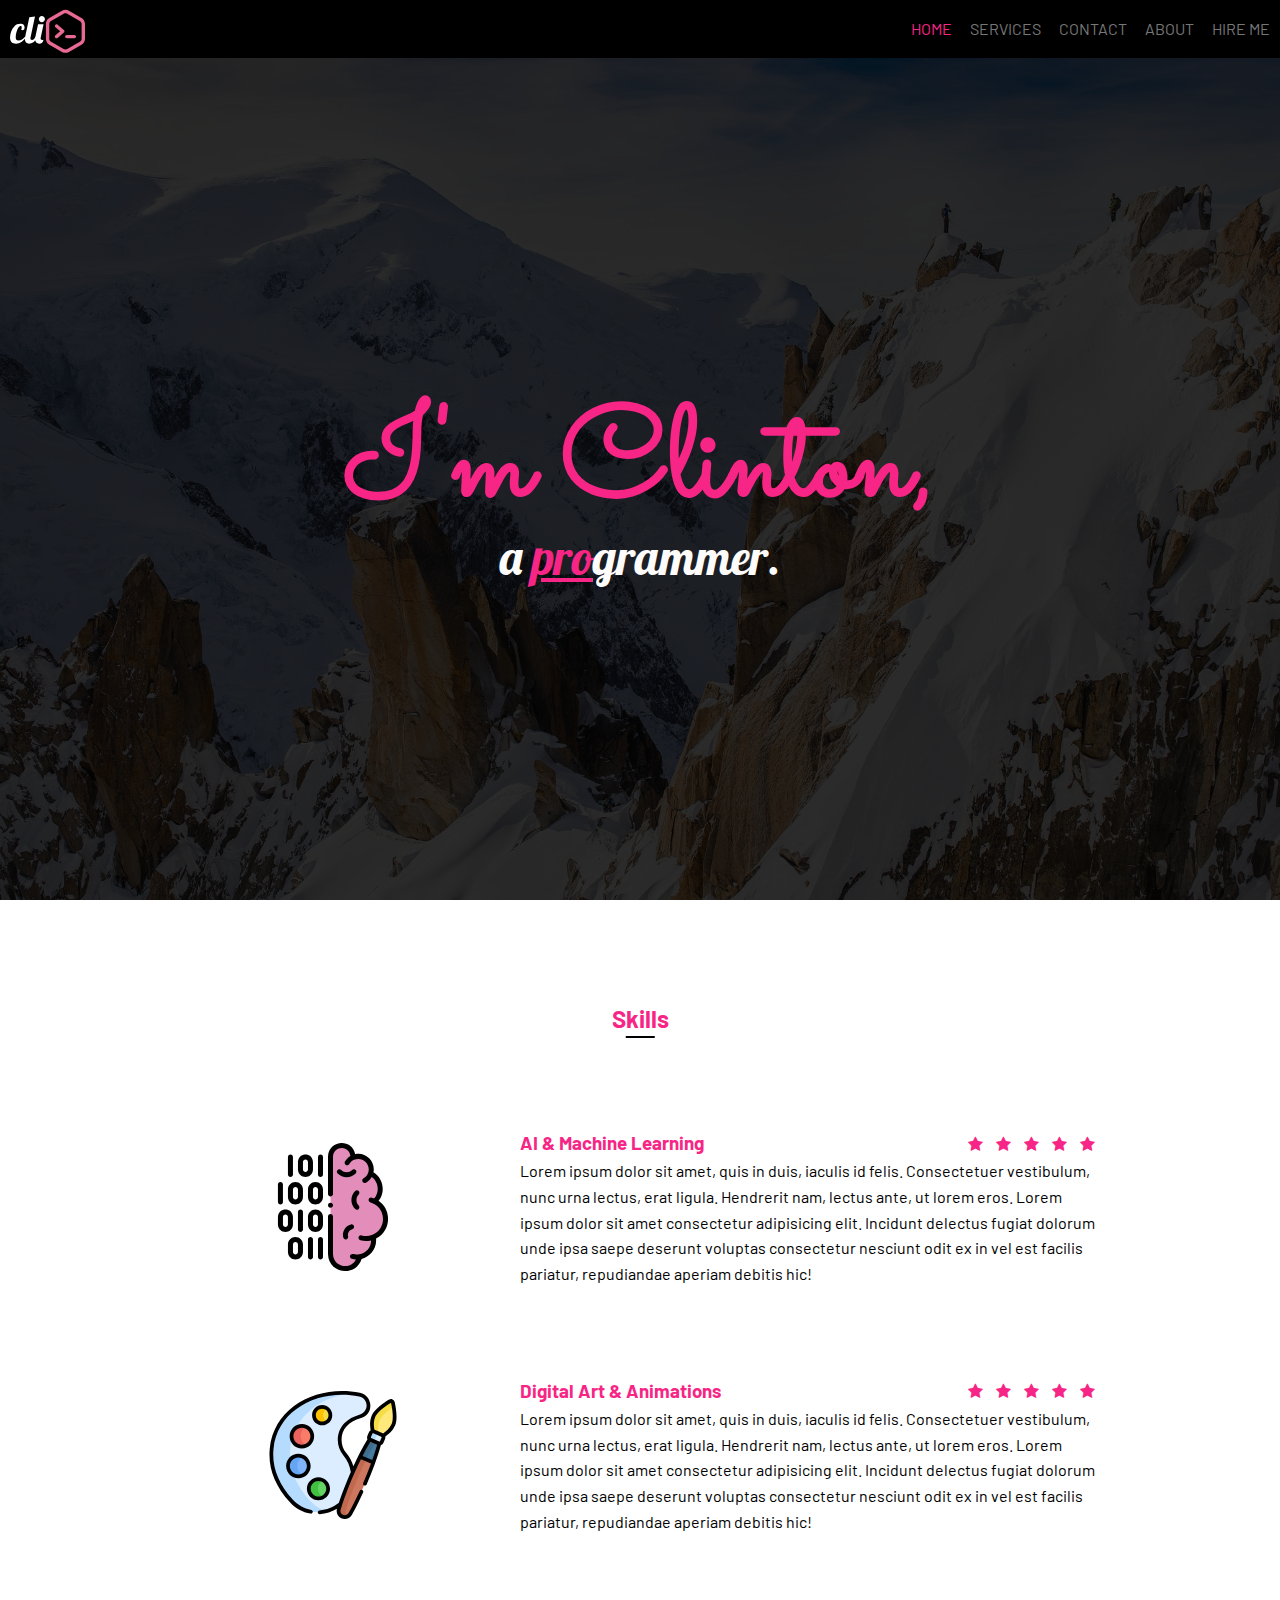
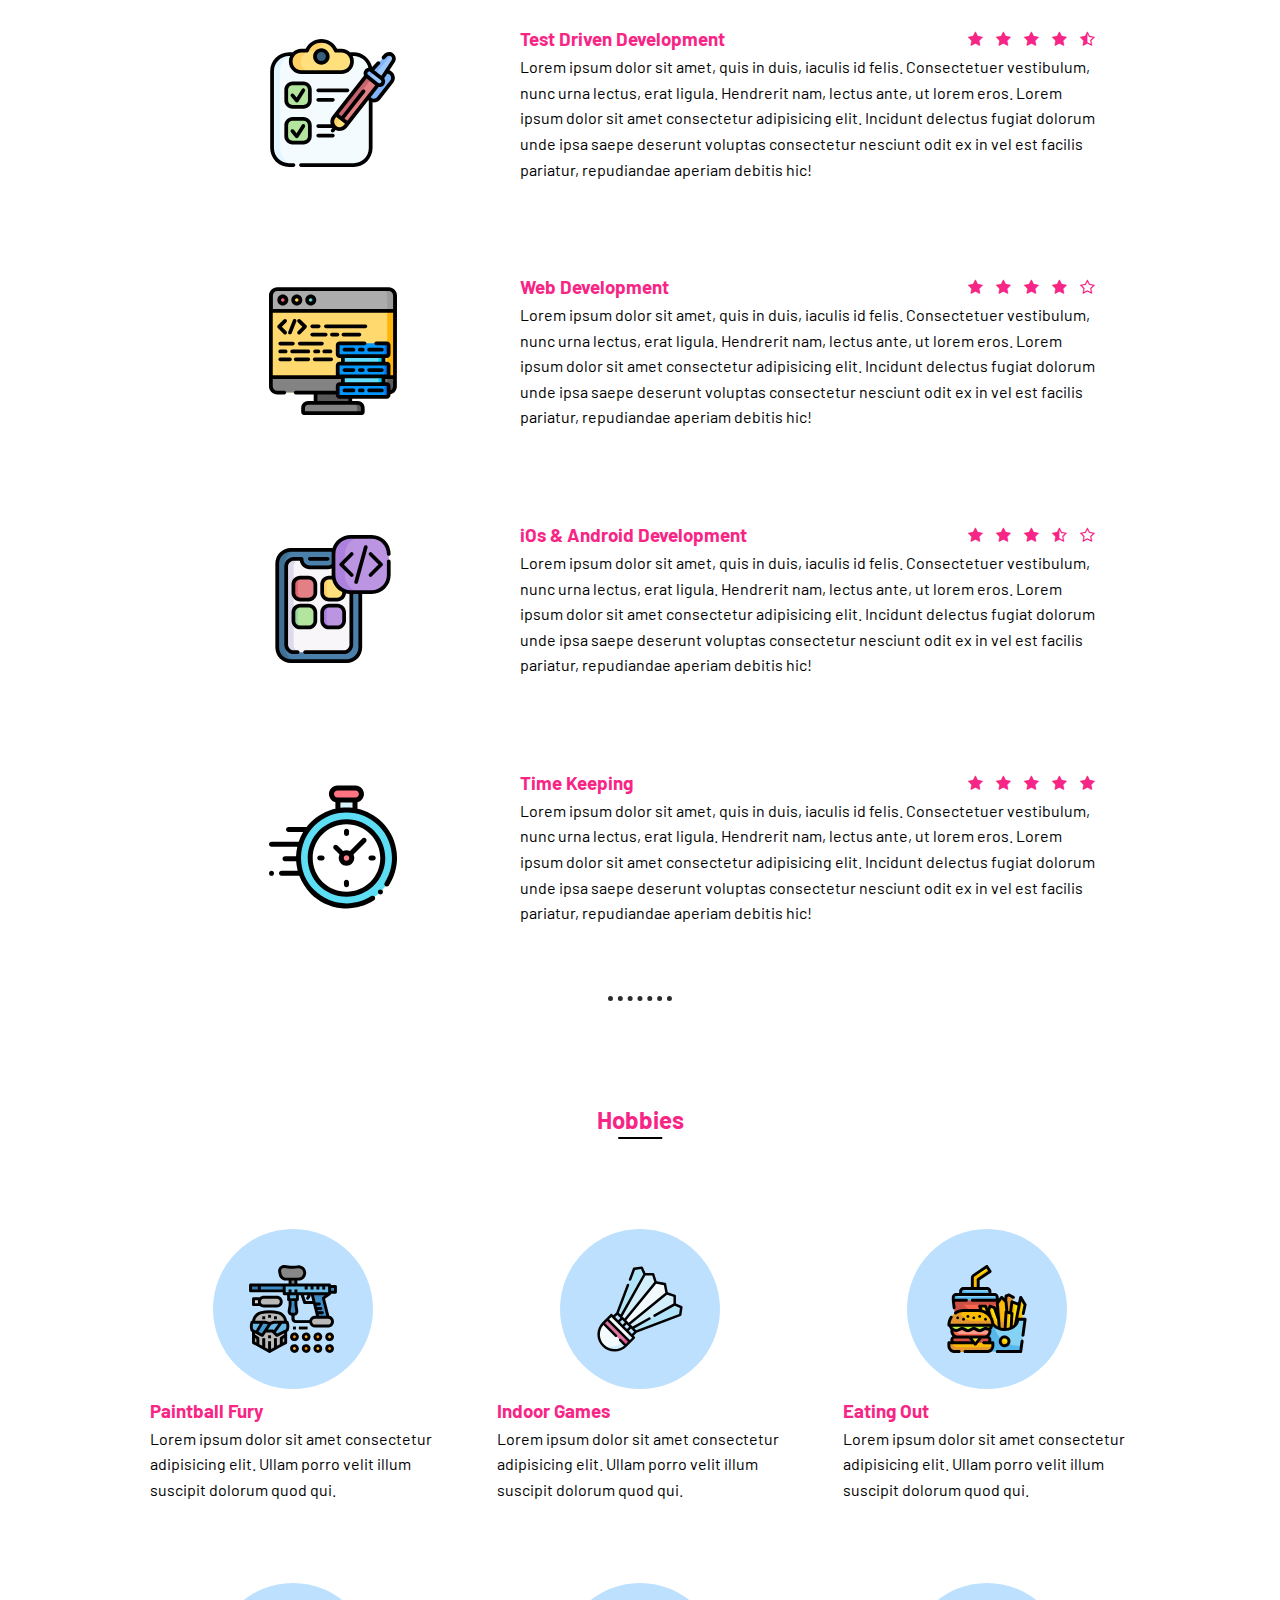
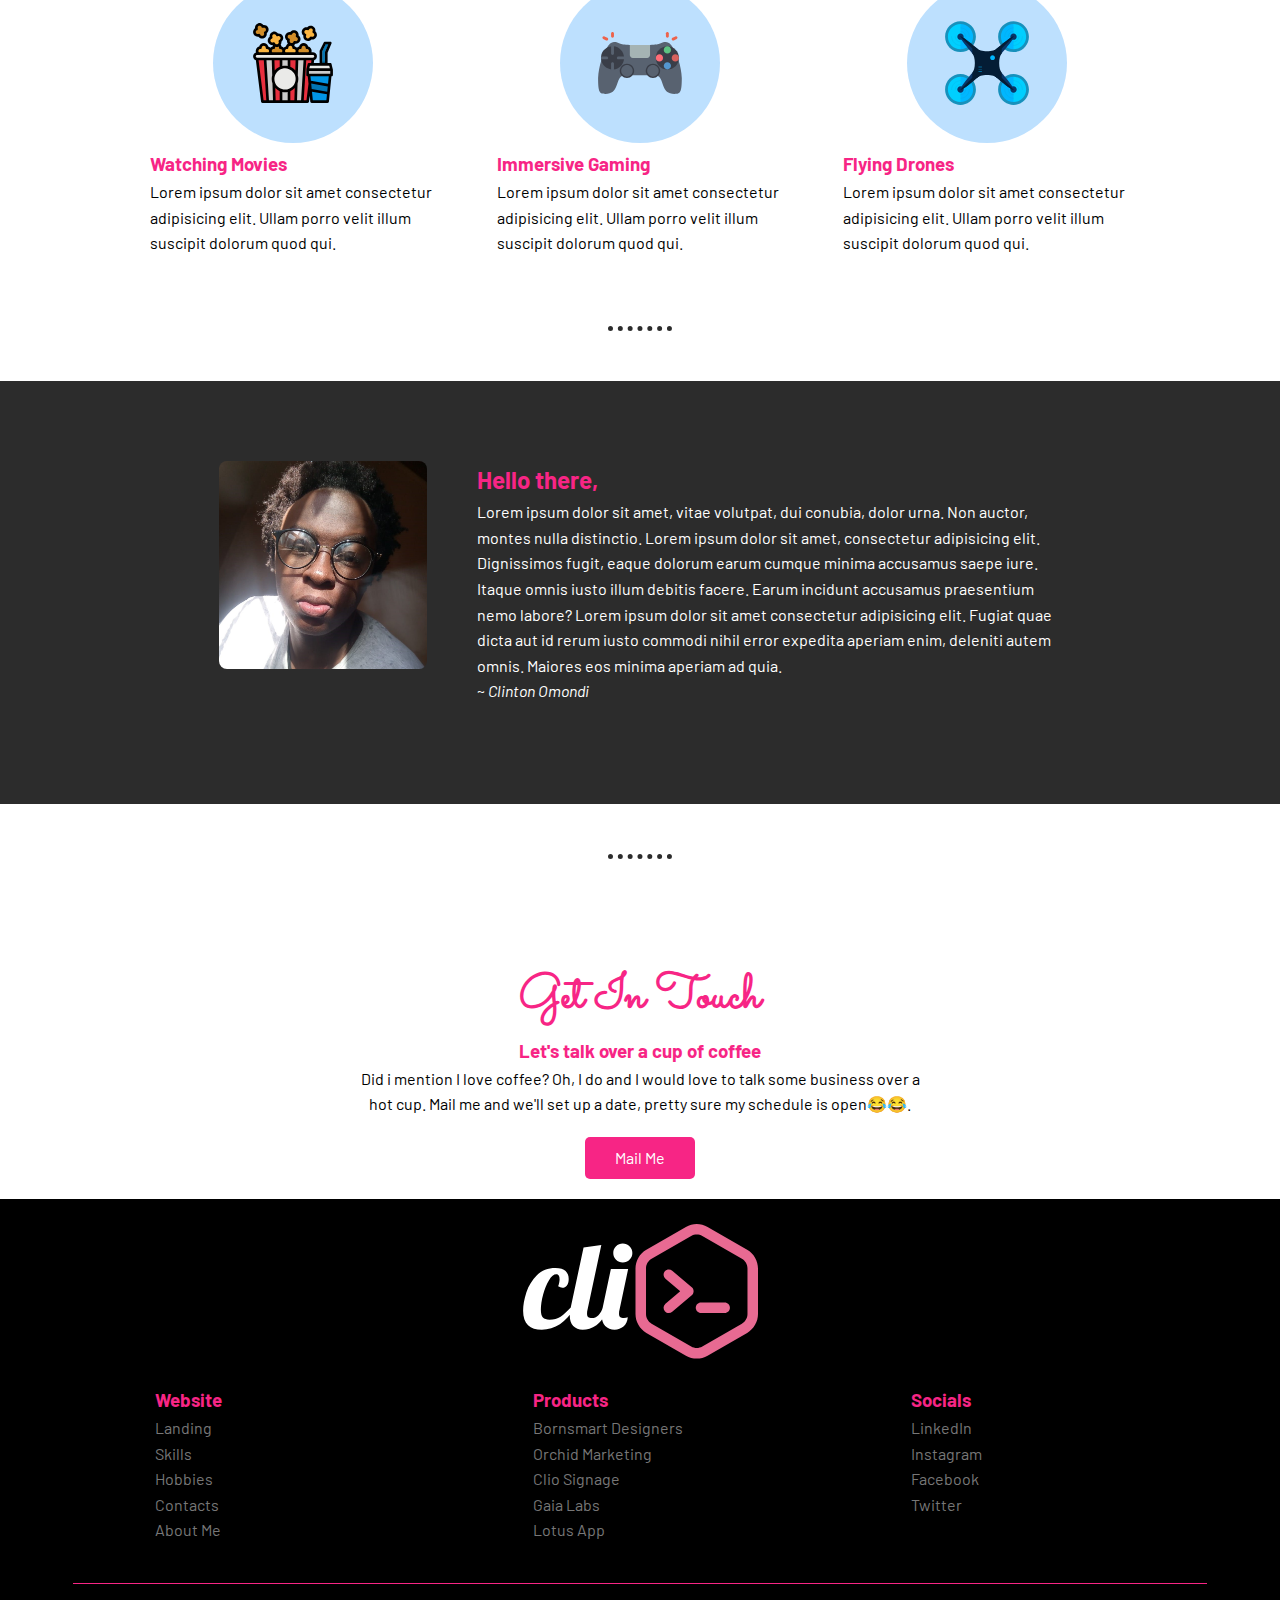
<file: index.html>
<!DOCTYPE html>
<html lang="en">

<head>
  <meta charset="UTF-8">
  <meta name="viewport" content="width=device-width, initial-scale=1.0">
  <meta http-equiv="X-UA-Compatible" content="ie=edge">
  <link rel="preconnect" href="https://fonts.gstatic.com">
  <link rel="preconnect" href="https://fonts.gstatic.com">
  <link rel="preconnect" href="https://fonts.gstatic.com">
  <link rel="stylesheet" href="https://stackpath.bootstrapcdn.com/font-awesome/4.7.0/css/font-awesome.min.css">
  <link rel="icon" href="images/cliocon.ico">
  <link rel="stylesheet" href="css/global.css">
  <link rel="stylesheet" href="css/index.css">
  <link rel="stylesheet" href="css/desktop/index.css">
  <link rel="stylesheet" href="css/desktop/global.css">
  <title>Clinton Omondi | CV</title>
</head>

<body>
  <header>
    <div class="navigation-mobile">

      <img class="site" src="images/logos/clio-light.svg" alt="site logo">

      <a class="toggle">
        <i class="fa fa-ellipsis-v" aria-hidden="true"></i>
      </a>
      <nav class="mobile-nav">
        <ul>
          <li class="item"><a href="index.html">home</a></li>
          <hr>
          <li class="item"><a href="index.html">Services</a></li>
          <hr>
          <li class="item"><a href="contacts.html">contact Info</a></li>
          <hr>
          <li class="item last"><a href="index.html">about me</a></li>
          <hr>
          <li class="item"><a href="index.html">hire Me</a></li>
        </ul>
      </nav>
    </div>
    <div class="navigation-desktop">
      <img class="site" src="images/logos/clio-light.svg" alt="site logo">

      <nav class="desktop-nav">
        <ul>
          <li class="item current"><a href="index.html">home</a></li>
          <li class="item"><a href="index.html">Services</a></li>
          <li class="item "><a href="contacts.html">contact</a></li>
          <li class="item last"><a href="index.html">about</a></li>
          <li class="item"><a href="index.html">hire me</a></li>
        </ul>
      </nav>
    </div>
  </header>
  <div class="top-container">
    <div class="me-words">
      <h1>I'm Clinton,</h1>
      <h2>a <a href="#skills"><span class="pro">pro</span></a>grammer.</h2>
    </div>
  </div>

  <main>
    <div class="middle-container">
      <div class="skills small-container" id="skills">
        <h2 class="title">Skills</h2>
        <div class="skill-column">
          <img class="skill-image" src="images/icons/ai.svg" alt="">
          <div class="skill-description">
            <div class="skill-title">
              <h3>AI & Machine Learning</h3>
              <div class="ratings">
                <i class="fa fa-star" aria-hidden="true"></i>
                <i class="fa fa-star" aria-hidden="true"></i>
                <i class="fa fa-star" aria-hidden="true"></i>
                <i class="fa fa-star" aria-hidden="true"></i>
                <i class="fa fa-star" aria-hidden="true"></i>
              </div>
            </div>
            <p>Lorem ipsum dolor sit amet, quis in duis, iaculis id felis. Consectetuer vestibulum, nunc urna lectus,
              erat
              ligula. Hendrerit nam, lectus ante, ut lorem eros. Lorem ipsum dolor sit amet consectetur adipisicing
              elit.
              Incidunt delectus fugiat dolorum unde ipsa saepe deserunt voluptas consectetur nesciunt odit ex in vel est
              facilis pariatur, repudiandae aperiam debitis hic!</p>
          </div>
        </div>
        <div class="skill-column">

          <img class="skill-image" src="images/icons/design.svg" alt="">
          <div class="skill-description">
            <div class="skill-title">
              <h3>Digital Art & Animations</h3>
              <div class="ratings">
                <i class="fa fa-star" aria-hidden="true"></i>
                <i class="fa fa-star" aria-hidden="true"></i>
                <i class="fa fa-star" aria-hidden="true"></i>
                <i class="fa fa-star" aria-hidden="true"></i>
                <i class="fa fa-star" aria-hidden="true"></i>
              </div>
            </div>
            <p>Lorem ipsum dolor sit amet, quis in duis, iaculis id felis. Consectetuer vestibulum, nunc urna lectus,
              erat
              ligula. Hendrerit nam, lectus ante, ut lorem eros. Lorem ipsum dolor sit amet consectetur adipisicing
              elit.
              Incidunt delectus fugiat dolorum unde ipsa saepe deserunt voluptas consectetur nesciunt odit ex in vel est
              facilis pariatur, repudiandae aperiam debitis hic!</p>
          </div>
        </div>
        <div class="skill-column">
          <img class="skill-image" src="images/icons/testing.svg" alt="">
          <div class="skill-description">
            <div class="skill-title">
              <h3>Test Driven Development</h3>
              <div class="ratings">
                <i class="fa fa-star" aria-hidden="true"></i>
                <i class="fa fa-star" aria-hidden="true"></i>
                <i class="fa fa-star" aria-hidden="true"></i>
                <i class="fa fa-star" aria-hidden="true"></i>
                <i class="fa fa-star-half-o" aria-hidden="true"></i>
              </div>
            </div>
            <p>Lorem ipsum dolor sit amet, quis in duis, iaculis id felis. Consectetuer vestibulum, nunc urna lectus,
              erat
              ligula. Hendrerit nam, lectus ante, ut lorem eros. Lorem ipsum dolor sit amet consectetur adipisicing
              elit.
              Incidunt delectus fugiat dolorum unde ipsa saepe deserunt voluptas consectetur nesciunt odit ex in vel est
              facilis pariatur, repudiandae aperiam debitis hic!</p>
          </div>
        </div>
        <div class="skill-column">
          <img class="skill-image" src="images/icons/web.svg" alt="">
          <div class="skill-description">
            <div class="skill-title">
              <h3>Web Development</h3>
              <div class="ratings">
                <i class="fa fa-star" aria-hidden="true"></i>
                <i class="fa fa-star" aria-hidden="true"></i>
                <i class="fa fa-star" aria-hidden="true"></i>
                <i class="fa fa-star" aria-hidden="true"></i>
                <i class="fa fa-star-o" aria-hidden="true"></i>
              </div>
            </div>
            <p>Lorem ipsum dolor sit amet, quis in duis, iaculis id felis. Consectetuer vestibulum, nunc urna lectus,
              erat
              ligula. Hendrerit nam, lectus ante, ut lorem eros. Lorem ipsum dolor sit amet consectetur adipisicing
              elit.
              Incidunt delectus fugiat dolorum unde ipsa saepe deserunt voluptas consectetur nesciunt odit ex in vel est
              facilis pariatur, repudiandae aperiam debitis hic!</p>
          </div>
        </div>
        <div class="skill-column">
          <img class="skill-image" src="images/icons/phone.svg" alt="">
          <div class="skill-description">
            <div class="skill-title">
              <h3>iOs & Android Development</h3>
              <div class="ratings">
                <i class="fa fa-star" aria-hidden="true"></i>
                <i class="fa fa-star" aria-hidden="true"></i>
                <i class="fa fa-star" aria-hidden="true"></i>
                <i class="fa fa-star-half-o" aria-hidden="true"></i>
                <i class="fa fa-star-o" aria-hidden="true"></i>
              </div>
            </div>
            <p>Lorem ipsum dolor sit amet, quis in duis, iaculis id felis. Consectetuer vestibulum, nunc urna lectus,
              erat
              ligula. Hendrerit nam, lectus ante, ut lorem eros. Lorem ipsum dolor sit amet consectetur adipisicing
              elit.
              Incidunt delectus fugiat dolorum unde ipsa saepe deserunt voluptas consectetur nesciunt odit ex in vel est
              facilis pariatur, repudiandae aperiam debitis hic!</p>
          </div>
        </div>
        <div class="skill-column">
          <img class="skill-image" src="images/icons/time.svg" alt="">
          <div class="skill-description">
            <div class="skill-title">
              <h3>Time Keeping</h3>
              <div class="ratings">
                <i class="fa fa-star" aria-hidden="true"></i>
                <i class="fa fa-star" aria-hidden="true"></i>
                <i class="fa fa-star" aria-hidden="true"></i>
                <i class="fa fa-star" aria-hidden="true"></i>
                <i class="fa fa-star" aria-hidden="true"></i>
              </div>
            </div>
            <p>Lorem ipsum dolor sit amet, quis in duis, iaculis id felis. Consectetuer vestibulum, nunc urna lectus,
              erat
              ligula. Hendrerit nam, lectus ante, ut lorem eros. Lorem ipsum dolor sit amet consectetur adipisicing
              elit.
              Incidunt delectus fugiat dolorum unde ipsa saepe deserunt voluptas consectetur nesciunt odit ex in vel est
              facilis pariatur, repudiandae aperiam debitis hic!</p>
          </div>
        </div>
      </div>
      <hr>
      <div class="hobbies-container small-container">
        <h2 class="title">Hobbies</h2>
        <div class="hobbies" id="hobbies">
          <div class="hobby">
            <img src="images/icons/paintball.svg" alt="paintball gun" class="hobby-image ">
            <div class="hobby-description">
              <h3>Paintball Fury</h3>
              <p>
                Lorem ipsum dolor sit amet consectetur adipisicing elit. Ullam porro velit illum suscipit dolorum quod
                qui.
              </p>
            </div>
          </div>
          <div class="hobby">
            <img src="images/icons/badminton.svg" alt="paintball gun" class="hobby-image">
            <div class="hobby-description">
              <h3>Indoor Games</h3>
              <p>
                Lorem ipsum dolor sit amet consectetur adipisicing elit. Ullam porro velit illum suscipit dolorum quod
                qui.
              </p>
            </div>
          </div>
          <div class="hobby">
            <img src="images/icons/food.svg" alt="paintball gun" class="hobby-image">
            <div class="hobby-description">
              <h3>Eating Out</h3>
              <p>
                Lorem ipsum dolor sit amet consectetur adipisicing elit. Ullam porro velit illum suscipit dolorum quod
                qui.
              </p>
            </div>
          </div>
          <div class="hobby">
            <img src="images/icons/movies.svg" alt="paintball gun" class="hobby-image">
            <div class="hobby-description">
              <h3>Watching Movies</h3>
              <p>
                Lorem ipsum dolor sit amet consectetur adipisicing elit. Ullam porro velit illum suscipit dolorum quod
                qui.
              </p>
            </div>
          </div>
          <div class="hobby">
            <img src="images/icons/gaming.svg" alt="paintball gun" class="hobby-image">
            <div class="hobby-description">
              <h3>Immersive Gaming</h3>
              <p>
                Lorem ipsum dolor sit amet consectetur adipisicing elit. Ullam porro velit illum suscipit dolorum quod
                qui.
              </p>
            </div>
          </div>
          <div class="hobby">
            <img src="images/icons/drone.svg" alt="paintball gun" class="hobby-image">
            <div class="hobby-description">
              <h3>Flying Drones</h3>
              <p>
                Lorem ipsum dolor sit amet consectetur adipisicing elit. Ullam porro velit illum suscipit dolorum quod
                qui.
              </p>
            </div>
          </div>
        </div>
      </div>
    </div>
    <hr>
    <div class="profile">
      
      <img src="images/profile.jpeg" alt="clintons profile image" ">
    <div class=" words">
      <h2>Hello there,</h2>
      <p>Lorem ipsum dolor sit amet, vitae volutpat, dui conubia, dolor urna. Non auctor, montes nulla distinctio. Lorem
        ipsum dolor sit amet, consectetur adipisicing elit. Dignissimos fugit, eaque dolorum earum cumque minima
        accusamus saepe iure. Itaque omnis iusto illum debitis facere. Earum incidunt accusamus praesentium nemo labore?
        Lorem ipsum dolor sit amet consectetur adipisicing elit. Fugiat quae dicta aut id rerum iusto commodi nihil
        error expedita aperiam enim, deleniti autem omnis. Maiores eos minima aperiam ad quia. <br> ~<em> Clinton
          Omondi</em>
      </p>

    </div>
    </div>

    <hr>
    <div class="contact-me small-container">
      <h1>Get In Touch</h1>
      <h3>Let's talk over a cup of coffee</h3>
      <p>
        Did i mention I love coffee? Oh, I do and I would love to talk some business over a hot cup. Mail me and we'll set up a date, pretty sure my schedule is open😂😂. 
      </p>
      <a href="contacts.html#mail-me">
        <div class="btn">Mail Me</div>
      </a>
    </div>
    </div>
  </main>




  <footer>

    <img class="clio" src="images/logos/clio-light.svg" alt="site logo">
    <div class="footer-info">
      <div class="website-links footer-list">
        <h3>Website</h3>
        <ul class="socials">
          <li><a href="#" class="footer-link">Landing</a></li>
          <li><a href="#skills" class="footer-link">Skills</a></li>
          <li><a href="#hobbies" class="footer-link">Hobbies</a></li>
          <li><a href="contacts.html" class="footer-link">Contacts</a></li>
          <li><a href="about.html" class="footer-link">About Me</a></li>
          <!-- <li><a href="#" class="footer-link">Twitter</a></li> -->
        </ul>
      </div>

      <div class="product-links footer-list">
        <h3>Products</h3>
        <ul class="socials">
          <li><a href="#" class="footer-link">Bornsmart Designers</a></li>
          <li><a href="#" class="footer-link">Orchid Marketing</a></li>
          <li><a href="#" class="footer-link">Clio Signage</a></li>
          <li><a href="#" class="footer-link">Gaia Labs</a></li>
          <li><a href="#" class="footer-link">Lotus App</a></li>
        </ul>
      </div>



      <div class="socials footer-list">
        <h3>Socials</h3>
        <ul>
          <li><a href="https://www.linkedin.com/in/clinton-omondi-2b3827210/" class="footer-link"
              target="_blank">LinkedIn</a></li>
          <li><a href="https://www.instagram.com/i.tried.joker/" class="footer-link" target="_blank">Instagram</a></li>
          <li><a href="https://www.facebook.com/profile.php?id=100033982999316" class="footer-link"
              target="_blank">Facebook</a></li>
          <li><a href="https://twitter.com/Clinton63777531" class="footer-link" target="_blank">Twitter</a></li>
        </ul>
      </div>
    </div>
    <div class="copyright">
      <hr>
      <p>&copy;2021 Clinton Omondi.</p>
    </div>

  </footer>
  <script src="scripts/toggle_menu.js"></script>

</body>

</html>
</file>
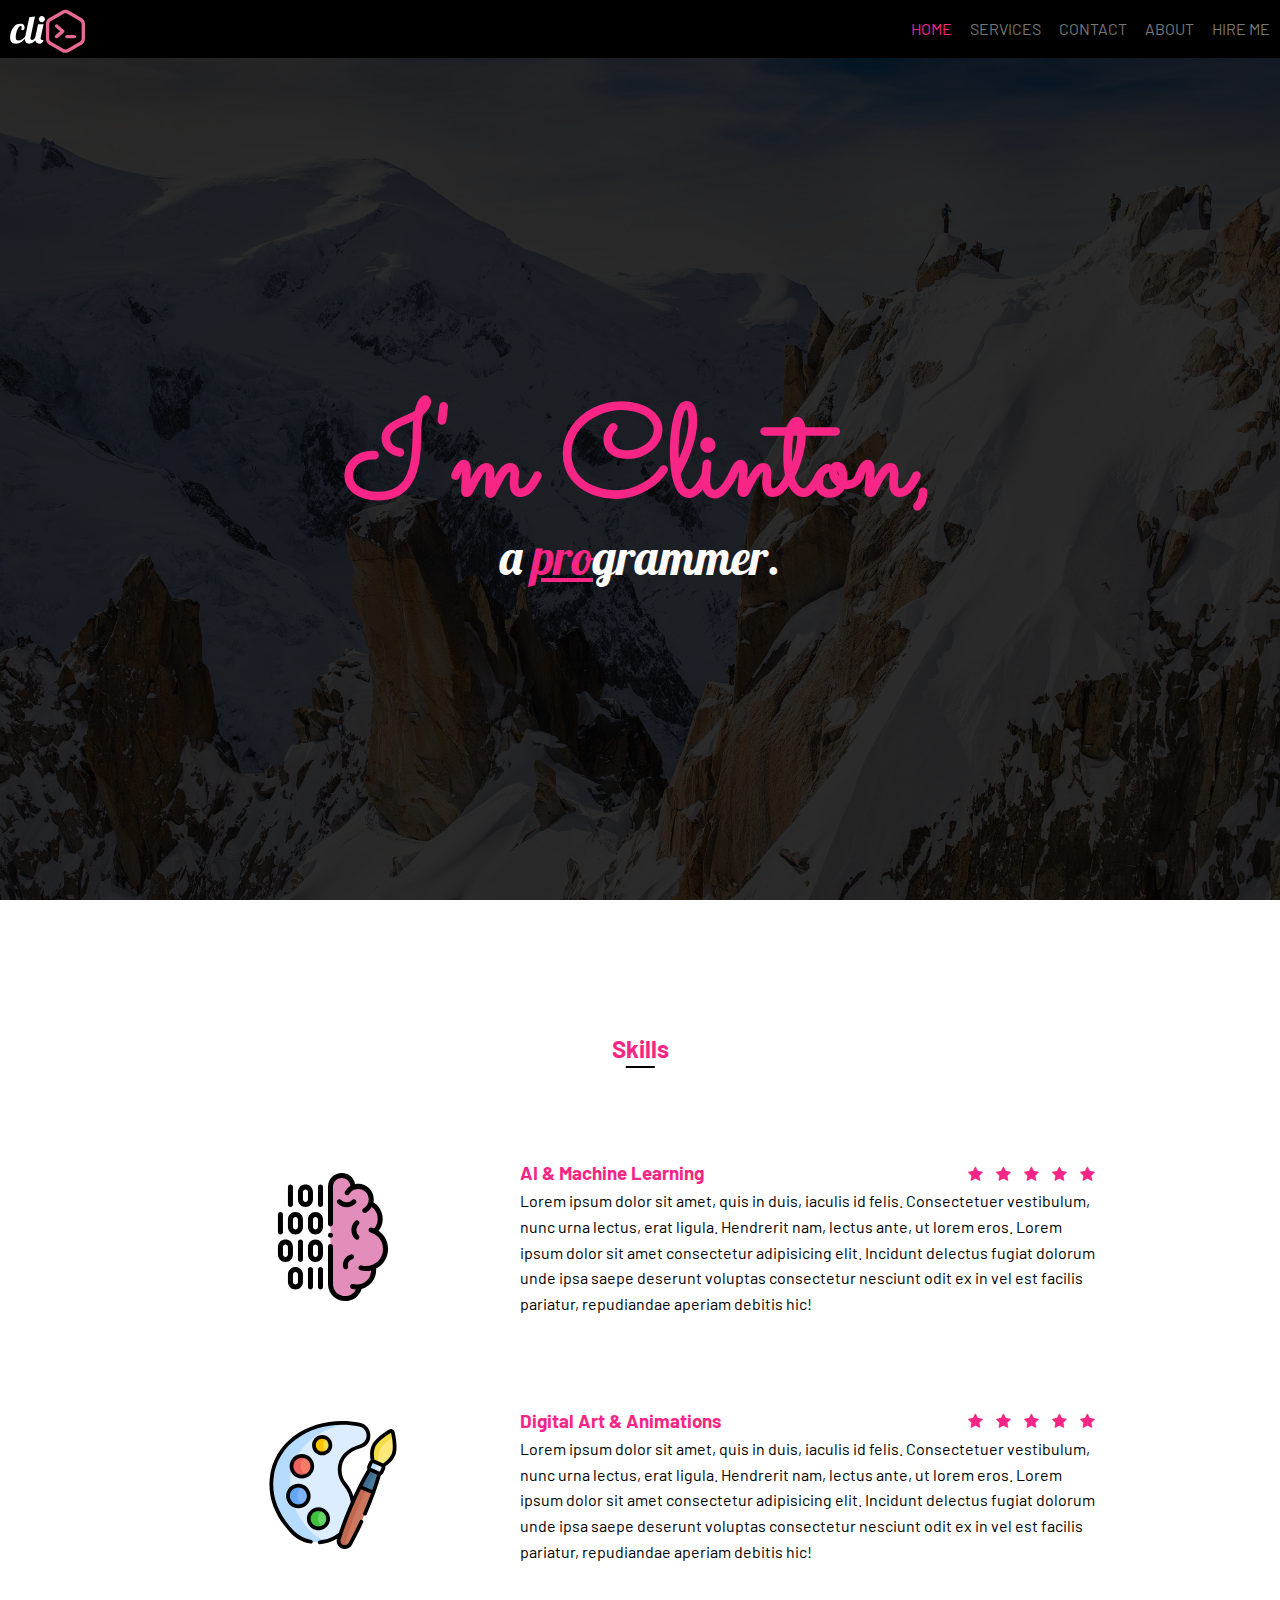
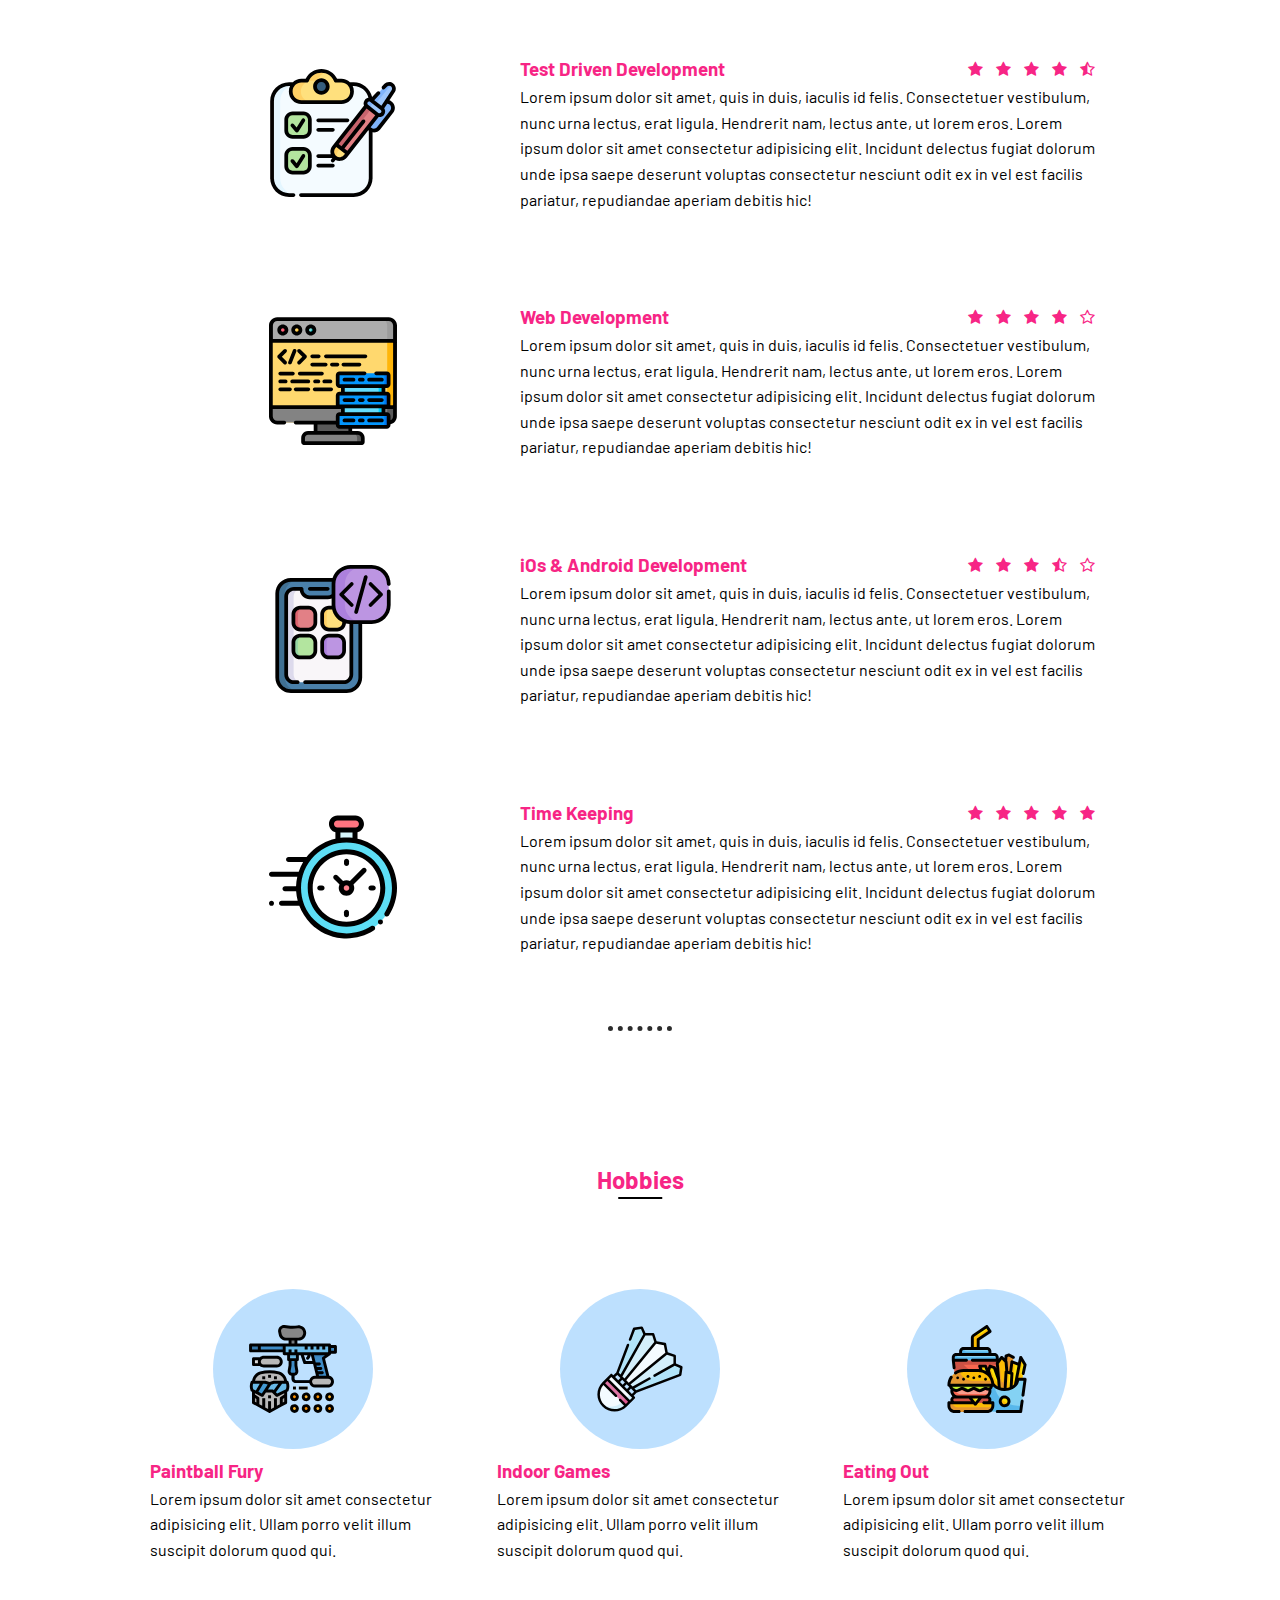
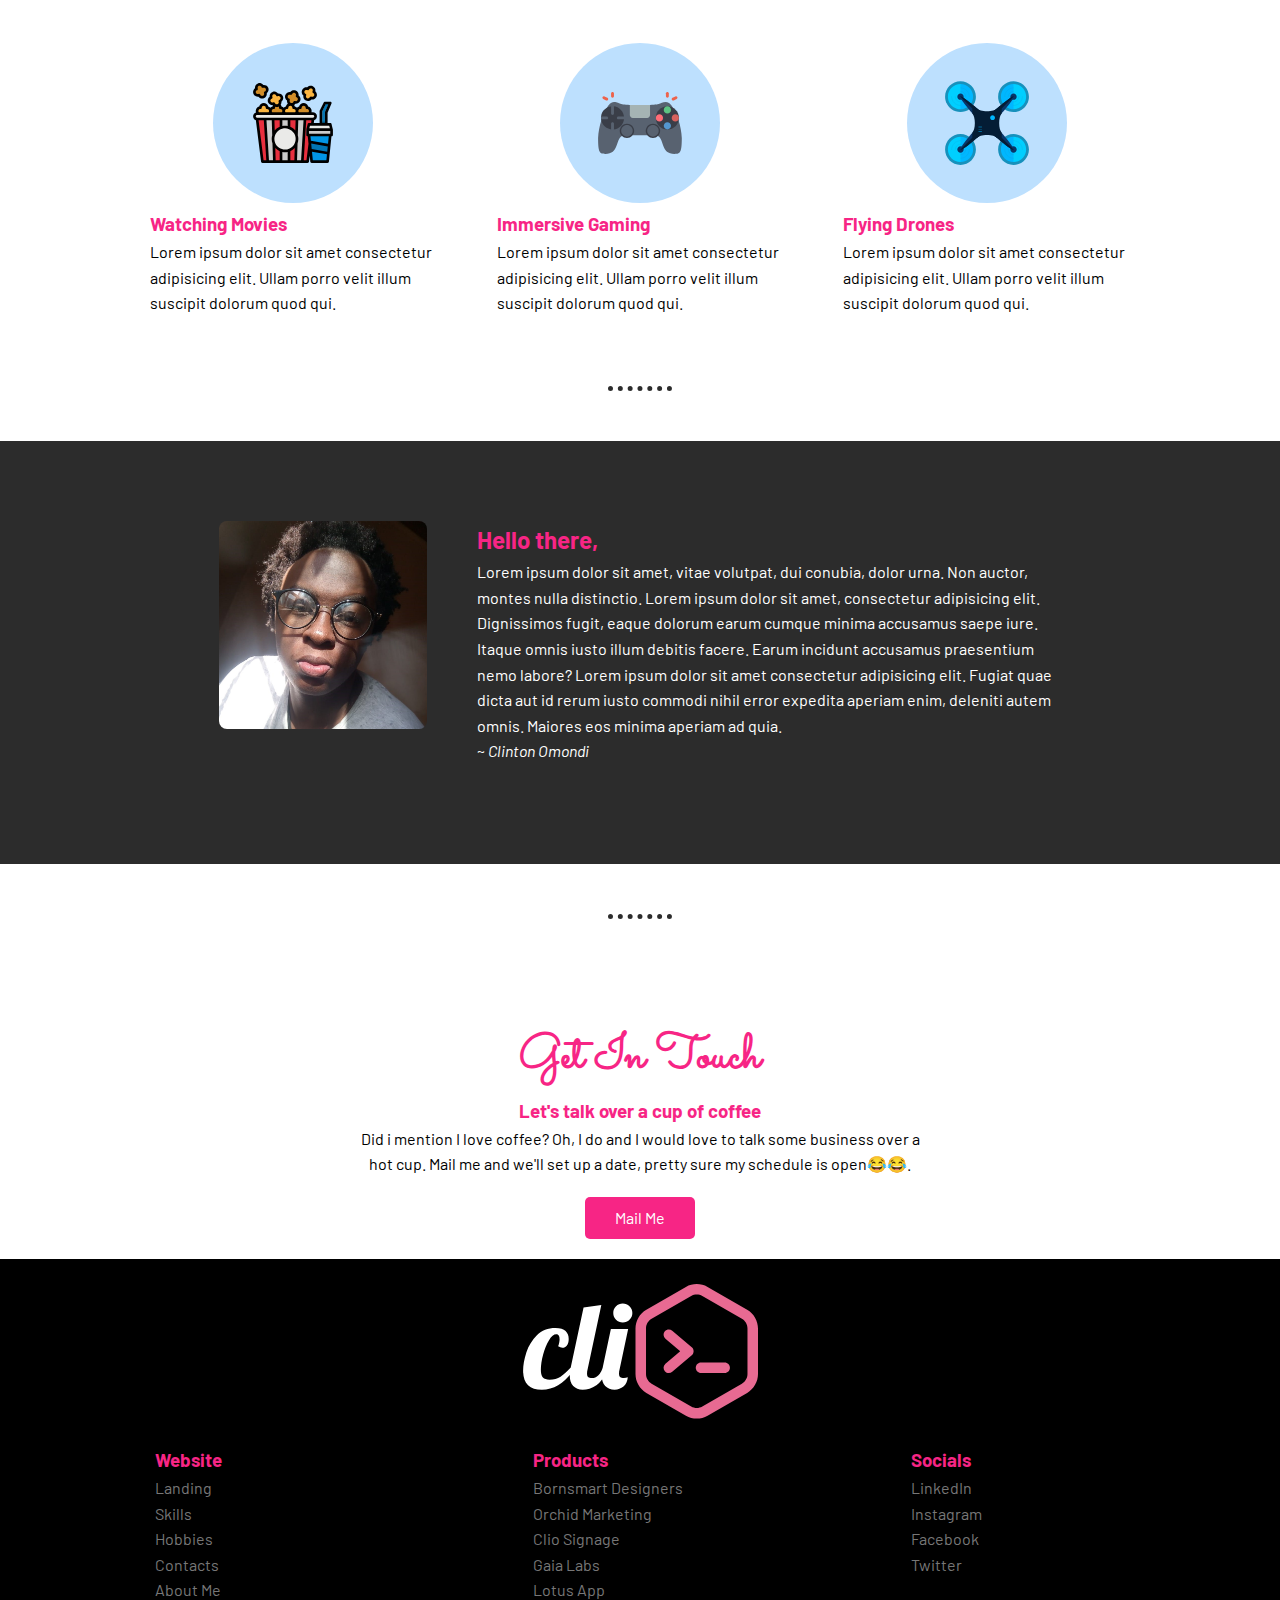
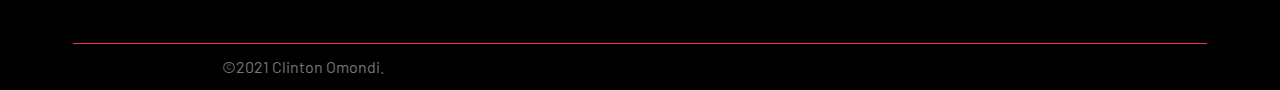
<file: clinton-Omondi/index.html>
<!DOCTYPE html>
<html lang="en">

<head>
  <meta charset="UTF-8">
  <meta name="viewport" content="width=device-width, initial-scale=1.0">
  <meta http-equiv="X-UA-Compatible" content="ie=edge">
  <link rel="preconnect" href="https://fonts.gstatic.com">
  <link rel="preconnect" href="https://fonts.gstatic.com">
  <link rel="preconnect" href="https://fonts.gstatic.com">
  <link rel="stylesheet" href="https://stackpath.bootstrapcdn.com/font-awesome/4.7.0/css/font-awesome.min.css">
  <link rel="icon" href="images/cliocon.ico">
  <link rel="stylesheet" href="css/global.css">
  <link rel="stylesheet" href="css/index.css">
  <link rel="stylesheet" href="css/desktop/index.css">
  <link rel="stylesheet" href="css/desktop/global.css">
  <title>Clinton Omondi | CV</title>
</head>

<body>
  <header>
    <div class="navigation-mobile">

      <img class="site" src="images/logos/clio-light.svg" alt="site logo">

      <a class="toggle">
        <i class="fa fa-ellipsis-v" aria-hidden="true"></i>
      </a>
      <nav class="mobile-nav">
        <ul>
          <li class="item"><a href="index.html">home</a></li>
          <hr>
          <li class="item"><a href="index.html">Services</a></li>
          <hr>
          <li class="item"><a href="contacts.html">contact Info</a></li>
          <hr>
          <li class="item last"><a href="index.html">about me</a></li>
          <hr>
          <li class="item"><a href="index.html">hire Me</a></li>
        </ul>
      </nav>
    </div>
    <div class="navigation-desktop">
      <img class="site" src="images/logos/clio-light.svg" alt="site logo">

      <nav class="desktop-nav">
        <ul>
          <li class="item current"><a href="index.html">home</a></li>
          <li class="item"><a href="index.html">Services</a></li>
          <li class="item "><a href="contacts.html">contact</a></li>
          <li class="item last"><a href="index.html">about</a></li>
          <li class="item"><a href="index.html">hire me</a></li>
        </ul>
      </nav>
    </div>
  </header>
  <div class="top-container">
    <div class="me-words">
      <h1>I'm Clinton,</h1>
      <h2>a <a href="#skills"><span class="pro">pro</span></a>grammer.</h2>
    </div>
  </div>

  <main>
    <div class="middle-container">
      <div class="skills small-container" id="skills">
        <h2 class="title">Skills</h2>
        <div class="skill-column">
          <img class="skill-image" src="images/icons/ai.svg" alt="">
          <div class="skill-description">
            <div class="skill-title">
              <h3>AI & Machine Learning</h3>
              <div class="ratings">
                <i class="fa fa-star" aria-hidden="true"></i>
                <i class="fa fa-star" aria-hidden="true"></i>
                <i class="fa fa-star" aria-hidden="true"></i>
                <i class="fa fa-star" aria-hidden="true"></i>
                <i class="fa fa-star" aria-hidden="true"></i>
              </div>
            </div>
            <p>Lorem ipsum dolor sit amet, quis in duis, iaculis id felis. Consectetuer vestibulum, nunc urna lectus,
              erat
              ligula. Hendrerit nam, lectus ante, ut lorem eros. Lorem ipsum dolor sit amet consectetur adipisicing
              elit.
              Incidunt delectus fugiat dolorum unde ipsa saepe deserunt voluptas consectetur nesciunt odit ex in vel est
              facilis pariatur, repudiandae aperiam debitis hic!</p>
          </div>
        </div>
        <div class="skill-column">

          <img class="skill-image" src="images/icons/design.svg" alt="">
          <div class="skill-description">
            <div class="skill-title">
              <h3>Digital Art & Animations</h3>
              <div class="ratings">
                <i class="fa fa-star" aria-hidden="true"></i>
                <i class="fa fa-star" aria-hidden="true"></i>
                <i class="fa fa-star" aria-hidden="true"></i>
                <i class="fa fa-star" aria-hidden="true"></i>
                <i class="fa fa-star" aria-hidden="true"></i>
              </div>
            </div>
            <p>Lorem ipsum dolor sit amet, quis in duis, iaculis id felis. Consectetuer vestibulum, nunc urna lectus,
              erat
              ligula. Hendrerit nam, lectus ante, ut lorem eros. Lorem ipsum dolor sit amet consectetur adipisicing
              elit.
              Incidunt delectus fugiat dolorum unde ipsa saepe deserunt voluptas consectetur nesciunt odit ex in vel est
              facilis pariatur, repudiandae aperiam debitis hic!</p>
          </div>
        </div>
        <div class="skill-column">
          <img class="skill-image" src="images/icons/testing.svg" alt="">
          <div class="skill-description">
            <div class="skill-title">
              <h3>Test Driven Development</h3>
              <div class="ratings">
                <i class="fa fa-star" aria-hidden="true"></i>
                <i class="fa fa-star" aria-hidden="true"></i>
                <i class="fa fa-star" aria-hidden="true"></i>
                <i class="fa fa-star" aria-hidden="true"></i>
                <i class="fa fa-star-half-o" aria-hidden="true"></i>
              </div>
            </div>
            <p>Lorem ipsum dolor sit amet, quis in duis, iaculis id felis. Consectetuer vestibulum, nunc urna lectus,
              erat
              ligula. Hendrerit nam, lectus ante, ut lorem eros. Lorem ipsum dolor sit amet consectetur adipisicing
              elit.
              Incidunt delectus fugiat dolorum unde ipsa saepe deserunt voluptas consectetur nesciunt odit ex in vel est
              facilis pariatur, repudiandae aperiam debitis hic!</p>
          </div>
        </div>
        <div class="skill-column">
          <img class="skill-image" src="images/icons/web.svg" alt="">
          <div class="skill-description">
            <div class="skill-title">
              <h3>Web Development</h3>
              <div class="ratings">
                <i class="fa fa-star" aria-hidden="true"></i>
                <i class="fa fa-star" aria-hidden="true"></i>
                <i class="fa fa-star" aria-hidden="true"></i>
                <i class="fa fa-star" aria-hidden="true"></i>
                <i class="fa fa-star-o" aria-hidden="true"></i>
              </div>
            </div>
            <p>Lorem ipsum dolor sit amet, quis in duis, iaculis id felis. Consectetuer vestibulum, nunc urna lectus,
              erat
              ligula. Hendrerit nam, lectus ante, ut lorem eros. Lorem ipsum dolor sit amet consectetur adipisicing
              elit.
              Incidunt delectus fugiat dolorum unde ipsa saepe deserunt voluptas consectetur nesciunt odit ex in vel est
              facilis pariatur, repudiandae aperiam debitis hic!</p>
          </div>
        </div>
        <div class="skill-column">
          <img class="skill-image" src="images/icons/phone.svg" alt="">
          <div class="skill-description">
            <div class="skill-title">
              <h3>iOs & Android Development</h3>
              <div class="ratings">
                <i class="fa fa-star" aria-hidden="true"></i>
                <i class="fa fa-star" aria-hidden="true"></i>
                <i class="fa fa-star" aria-hidden="true"></i>
                <i class="fa fa-star-half-o" aria-hidden="true"></i>
                <i class="fa fa-star-o" aria-hidden="true"></i>
              </div>
            </div>
            <p>Lorem ipsum dolor sit amet, quis in duis, iaculis id felis. Consectetuer vestibulum, nunc urna lectus,
              erat
              ligula. Hendrerit nam, lectus ante, ut lorem eros. Lorem ipsum dolor sit amet consectetur adipisicing
              elit.
              Incidunt delectus fugiat dolorum unde ipsa saepe deserunt voluptas consectetur nesciunt odit ex in vel est
              facilis pariatur, repudiandae aperiam debitis hic!</p>
          </div>
        </div>
        <div class="skill-column">
          <img class="skill-image" src="images/icons/time.svg" alt="">
          <div class="skill-description">
            <div class="skill-title">
              <h3>Time Keeping</h3>
              <div class="ratings">
                <i class="fa fa-star" aria-hidden="true"></i>
                <i class="fa fa-star" aria-hidden="true"></i>
                <i class="fa fa-star" aria-hidden="true"></i>
                <i class="fa fa-star" aria-hidden="true"></i>
                <i class="fa fa-star" aria-hidden="true"></i>
              </div>
            </div>
            <p>Lorem ipsum dolor sit amet, quis in duis, iaculis id felis. Consectetuer vestibulum, nunc urna lectus,
              erat
              ligula. Hendrerit nam, lectus ante, ut lorem eros. Lorem ipsum dolor sit amet consectetur adipisicing
              elit.
              Incidunt delectus fugiat dolorum unde ipsa saepe deserunt voluptas consectetur nesciunt odit ex in vel est
              facilis pariatur, repudiandae aperiam debitis hic!</p>
          </div>
        </div>
      </div>
      <hr>
      <div class="hobbies-container small-container">
        <div id="hobbies">
          <h2 class="title">Hobbies</h2>
          <div class="hobbies">
            <div class="hobby">
              <img src="images/icons/paintball.svg" alt="paintball gun" class="hobby-image ">
              <div class="hobby-description">
                <h3>Paintball Fury</h3>
                <p>
                  Lorem ipsum dolor sit amet consectetur adipisicing elit. Ullam porro velit illum suscipit dolorum quod
                  qui.
                </p>
              </div>
            </div>
            <div class="hobby">
              <img src="images/icons/badminton.svg" alt="paintball gun" class="hobby-image">
              <div class="hobby-description">
                <h3>Indoor Games</h3>
                <p>
                  Lorem ipsum dolor sit amet consectetur adipisicing elit. Ullam porro velit illum suscipit dolorum quod
                  qui.
                </p>
              </div>
            </div>
            <div class="hobby">
              <img src="images/icons/food.svg" alt="paintball gun" class="hobby-image">
              <div class="hobby-description">
                <h3>Eating Out</h3>
                <p>
                  Lorem ipsum dolor sit amet consectetur adipisicing elit. Ullam porro velit illum suscipit dolorum quod
                  qui.
                </p>
              </div>
            </div>
            <div class="hobby">
              <img src="images/icons/movies.svg" alt="paintball gun" class="hobby-image">
              <div class="hobby-description">
                <h3>Watching Movies</h3>
                <p>
                  Lorem ipsum dolor sit amet consectetur adipisicing elit. Ullam porro velit illum suscipit dolorum quod
                  qui.
                </p>
              </div>
            </div>
            <div class="hobby">
              <img src="images/icons/gaming.svg" alt="paintball gun" class="hobby-image">
              <div class="hobby-description">
                <h3>Immersive Gaming</h3>
                <p>
                  Lorem ipsum dolor sit amet consectetur adipisicing elit. Ullam porro velit illum suscipit dolorum quod
                  qui.
                </p>
              </div>
            </div>
            <div class="hobby">
              <img src="images/icons/drone.svg" alt="paintball gun" class="hobby-image">
              <div class="hobby-description">
                <h3>Flying Drones</h3>
                <p>
                  Lorem ipsum dolor sit amet consectetur adipisicing elit. Ullam porro velit illum suscipit dolorum quod
                  qui.
                </p>
              </div>
            </div>
          </div>
        </div>

      </div>
    </div>
    <hr>
    <div class="profile">

      <img src="images/profile.jpeg" alt="clintons profile image" ">
    <div class=" words">
      <h2>Hello there,</h2>
      <p>Lorem ipsum dolor sit amet, vitae volutpat, dui conubia, dolor urna. Non auctor, montes nulla distinctio. Lorem
        ipsum dolor sit amet, consectetur adipisicing elit. Dignissimos fugit, eaque dolorum earum cumque minima
        accusamus saepe iure. Itaque omnis iusto illum debitis facere. Earum incidunt accusamus praesentium nemo labore?
        Lorem ipsum dolor sit amet consectetur adipisicing elit. Fugiat quae dicta aut id rerum iusto commodi nihil
        error expedita aperiam enim, deleniti autem omnis. Maiores eos minima aperiam ad quia. <br> ~<em> Clinton
          Omondi</em>
      </p>

    </div>
    </div>

    <hr>
    <div class="contact-me small-container">
      <h1>Get In Touch</h1>
      <h3>Let's talk over a cup of coffee</h3>
      <p>
        Did i mention I love coffee? Oh, I do and I would love to talk some business over a hot cup. Mail me and we'll
        set up a date, pretty sure my schedule is open😂😂.
      </p>
      <a href="contacts.html#mail-me">
        <div class="btn">Mail Me</div>
      </a>
    </div>
    </div>
  </main>




  <footer>

    <img class="clio" src="images/logos/clio-light.svg" alt="site logo">
    <div class="footer-info">
      <div class="website-links footer-list">
        <h3>Website</h3>
        <ul class="socials">
          <li><a href="#" class="footer-link">Landing</a></li>
          <li><a href="#skills" class="footer-link">Skills</a></li>
          <li><a href="#hobbies" class="footer-link">Hobbies</a></li>
          <li><a href="contacts.html" class="footer-link">Contacts</a></li>
          <li><a href="about.html" class="footer-link">About Me</a></li>
          <!-- <li><a href="#" class="footer-link">Twitter</a></li> -->
        </ul>
      </div>

      <div class="product-links footer-list">
        <h3>Products</h3>
        <ul class="socials">
          <li><a href="#" class="footer-link">Bornsmart Designers</a></li>
          <li><a href="#" class="footer-link">Orchid Marketing</a></li>
          <li><a href="#" class="footer-link">Clio Signage</a></li>
          <li><a href="#" class="footer-link">Gaia Labs</a></li>
          <li><a href="#" class="footer-link">Lotus App</a></li>
        </ul>
      </div>



      <div class="socials footer-list">
        <h3>Socials</h3>
        <ul>
          <li><a href="https://www.linkedin.com/in/clinton-omondi-2b3827210/" class="footer-link"
              target="_blank">LinkedIn</a></li>
          <li><a href="https://www.instagram.com/i.tried.joker/" class="footer-link" target="_blank">Instagram</a></li>
          <li><a href="https://www.facebook.com/profile.php?id=100033982999316" class="footer-link"
              target="_blank">Facebook</a></li>
          <li><a href="https://twitter.com/Clinton63777531" class="footer-link" target="_blank">Twitter</a></li>
        </ul>
      </div>
    </div>
    <div class="copyright">
      <hr>
      <p>&copy;2021 Clinton Omondi.</p>
    </div>

  </footer>
  <script src="scripts/toggle_menu.js"></script>

</body>

</html>
</file>
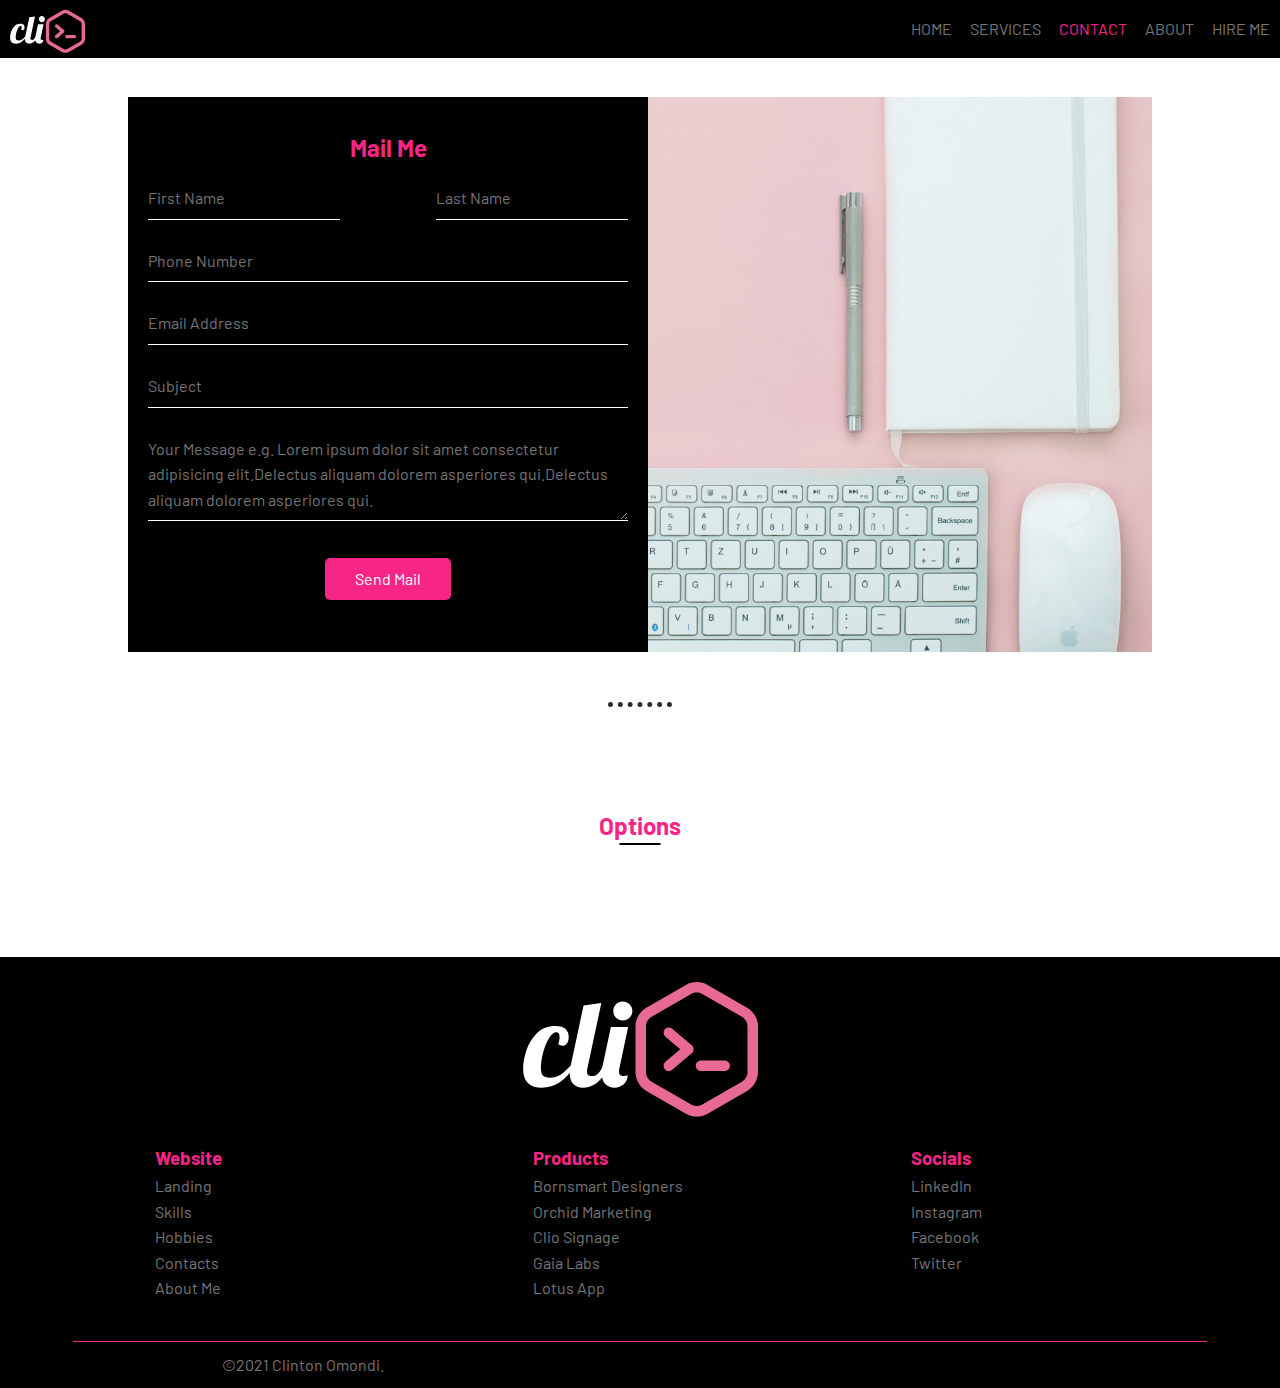
<file: contacts.html>
<!DOCTYPE html>
<html lang="en">

<head>
    <meta charset="UTF-8">
    <meta name="viewport" content="width=device-width, initial-scale=1.0">
    <meta http-equiv="X-UA-Compatible" content="ie=edge">
    <link rel="preconnect" href="https://fonts.gstatic.com">
    <link rel="preconnect" href="https://fonts.gstatic.com">
    <link rel="preconnect" href="https://fonts.gstatic.com">
    <link rel="stylesheet" href="https://stackpath.bootstrapcdn.com/font-awesome/4.7.0/css/font-awesome.min.css">
    <link rel="icon" href="images/cliocon.ico">
    <link rel="stylesheet" href="css/global.css">
    <link rel="stylesheet" href="css/desktop/global.css">
    <link rel="stylesheet" href="css/contacts.css">
    <link rel="stylesheet" href="css/desktop/contacts.css">
    <title>Clinton Omondi | Contacts</title>
</head>

<body>
    <header>
        <div class="navigation-mobile">
            <img class="site" src="images/logos/clio-light.svg" alt="site logo">
            <a class="toggle">
                <i class="fa fa-ellipsis-v" aria-hidden="true"></i>
            </a>
            <nav class="mobile-nav">
                <ul>
                    <li class="item"><a href="index.html">home</a></li>
                    <hr>
                    <li class="item"><a href="index.html">Services</a></li>
                    <hr>
                    <li class="item"><a href="contacts.html">contact Info</a></li>
                    <hr>
                    <li class="item last"><a href="index.html">about me</a></li>
                    <hr>
                    <li class="item"><a href="index.html">hire Me</a></li>
                </ul>
            </nav>
        </div>
        <div class="navigation-desktop">
            <img class="site" src="images/logos/clio-light.svg" alt="site logo">
        
            <nav class="desktop-nav">
                <ul>
                    <li class="item"><a href="index.html">home</a></li>
                    <li class="item"><a href="index.html">Services</a></li>
                    <li class="item current"><a href="contacts.html" >contact</a></li>
                    <li class="item last"><a href="index.html">about</a></li>
                    <li class="item"><a href="index.html">hire me</a></li>
                </ul>
            </nav>
        </div>
    </header>
    <main>
        <h1>Contacts</h1>
        <div class="mail-form">
            <form name="mail-me-form" action="mailto:agundaclinton406@gmail.com" method="post" enctype="text/plain"
                autocomplete="off" spellcheck="true">
                <h2>Mail Me</h3>
                <div class="names">
                    <input type="text" name="Your_Name" id="fname" required placeholder="First Name" class="name">
                    <input type="text" name="Your_Name" id="sname" required placeholder="Last Name" class="name">
                </div>
                <input type="tel" name="Your_Tel" id="tel" required placeholder="Phone Number">
                <br>
                <input type="email" name="Your_Email" id="email" required placeholder="Email Address">
                <br>
                <input type="text" name="Your_Name" id="subject" required placeholder="Subject">
                <br>

                <textarea name="Your_Message" id="message" cols="30" rows="3" required
                    placeholder="Your Message e.g. Lorem ipsum dolor sit amet consectetur adipisicing elit.Delectus aliquam dolorem asperiores qui.Delectus aliquam dolorem asperiores qui."></textarea>

                <br>
                <a href="#">
                    <div class="btn">Send Mail</div>
                </a>
            </form>
        </div>
        <hr>
        <div class="contact-options">
            <h2 class="title">Options</h2>

        </div>
    </main>



    <footer>
        <img class="clio" src="images/logos/clio-light.svg" alt="site logo">

        <div class="footer-info">
            <div class="website-links footer-list">
                <h3>Website</h3>
                <ul class="socials">
                    <li><a href="index.html#" class="footer-link">Landing</a></li>
                    <li><a href="index.html#skills" class="footer-link">Skills</a></li>
                    <li><a href="index.html#hobbies" class="footer-link">Hobbies</a></li>
                    <li><a href="#" class="footer-link">Contacts</a></li>
                    <li><a href="about.html" class="footer-link">About Me</a></li>
                    <!-- <li><a href="#" class="footer-link">Twitter</a></li> -->
                </ul>
            </div>

            <div class="product-links footer-list">
                <h3>Products</h3>
                <ul class="socials">
                    <li><a href="#" class="footer-link">Bornsmart Designers</a></li>
                    <li><a href="#" class="footer-link">Orchid Marketing</a></li>
                    <li><a href="#" class="footer-link">Clio Signage</a></li>
                    <li><a href="#" class="footer-link">Gaia Labs</a></li>
                    <li><a href="#" class="footer-link">Lotus App</a></li>
                </ul>
            </div>

            <div class="socials footer-list">
                <h3>Socials</h3>
                <ul>
                    <li><a href="https://www.linkedin.com/in/clinton-omondi-2b3827210/" class="footer-link"
                            target="_blank">LinkedIn</a></li>
                    <li><a href="https://www.instagram.com/i.tried.joker/" class="footer-link"
                            target="_blank">Instagram</a></li>
                    <li><a href="https://www.facebook.com/profile.php?id=100033982999316" class="footer-link"
                            target="_blank">Facebook</a></li>
                    <li><a href="https://twitter.com/Clinton63777531" class="footer-link" target="_blank">Twitter</a>
                    </li>
                </ul>
            </div>
        </div>
        <div class="copyright">
            <hr>
            <p>&copy;2021 Clinton Omondi.</p>
        </div>
    </footer>
  <script src="scripts/toggle_menu.js"></script>
</body>


</html>
</file>
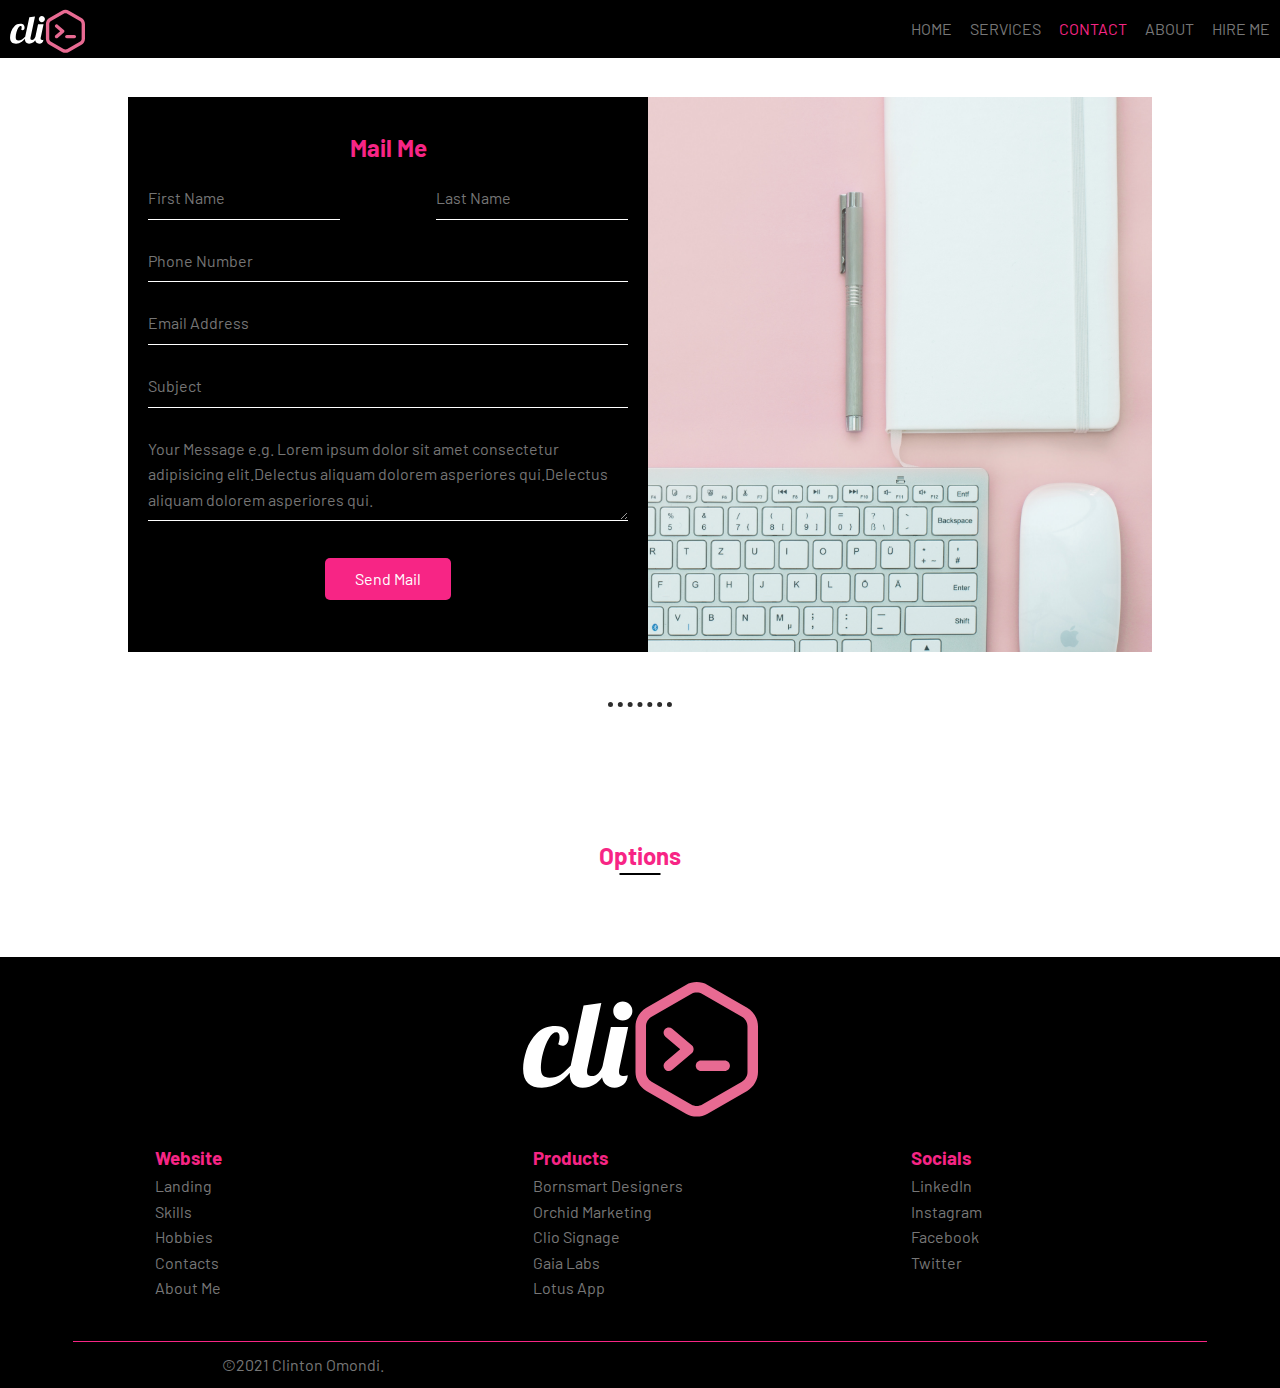
<file: clinton-Omondi/contacts.html>
<!DOCTYPE html>
<html lang="en">

<head>
    <meta charset="UTF-8">
    <meta name="viewport" content="width=device-width, initial-scale=1.0">
    <meta http-equiv="X-UA-Compatible" content="ie=edge">
    <link rel="preconnect" href="https://fonts.gstatic.com">
    <link rel="preconnect" href="https://fonts.gstatic.com">
    <link rel="preconnect" href="https://fonts.gstatic.com">
    <link rel="stylesheet" href="https://stackpath.bootstrapcdn.com/font-awesome/4.7.0/css/font-awesome.min.css">
    <link rel="icon" href="images/cliocon.ico">
    <link rel="stylesheet" href="css/global.css">
    <link rel="stylesheet" href="css/desktop/global.css">
    <link rel="stylesheet" href="css/contacts.css">
    <link rel="stylesheet" href="css/desktop/contacts.css">
    <title>Clinton Omondi | Contacts</title>
</head>

<body>
    <header>
        <div class="navigation-mobile">
            <img class="site" src="images/logos/clio-light.svg" alt="site logo">
            <a class="toggle">
                <i class="fa fa-ellipsis-v" aria-hidden="true"></i>
            </a>
            <nav class="mobile-nav">
                <ul>
                    <li class="item"><a href="index.html">home</a></li>
                    <hr>
                    <li class="item"><a href="index.html">Services</a></li>
                    <hr>
                    <li class="item"><a href="contacts.html">contact Info</a></li>
                    <hr>
                    <li class="item last"><a href="index.html">about me</a></li>
                    <hr>
                    <li class="item"><a href="index.html">hire Me</a></li>
                </ul>
            </nav>
        </div>
        <div class="navigation-desktop">
            <img class="site" src="images/logos/clio-light.svg" alt="site logo">
        
            <nav class="desktop-nav">
                <ul>
                    <li class="item"><a href="index.html">home</a></li>
                    <li class="item"><a href="index.html">Services</a></li>
                    <li class="item current"><a href="contacts.html" >contact</a></li>
                    <li class="item last"><a href="index.html">about</a></li>
                    <li class="item"><a href="index.html">hire me</a></li>
                </ul>
            </nav>
        </div>
    </header>
    <main>
        <h1>Contacts</h1>
        <div class="mail-form">
            <form name="mail-me-form" action="mailto:agundaclinton406@gmail.com" method="post" enctype="text/plain"
                autocomplete="off" spellcheck="true">
                <h2>Mail Me</h3>
                <div class="names">
                    <input type="text" name="Your_Name" id="fname" required placeholder="First Name" class="name">
                    <input type="text" name="Your_Name" id="sname" required placeholder="Last Name" class="name">
                </div>
                <input type="tel" name="Your_Tel" id="tel" required placeholder="Phone Number">
                <br>
                <input type="email" name="Your_Email" id="email" required placeholder="Email Address">
                <br>
                <input type="text" name="Your_Name" id="subject" required placeholder="Subject">
                <br>

                <textarea name="Your_Message" id="message" cols="30" rows="3" required
                    placeholder="Your Message e.g. Lorem ipsum dolor sit amet consectetur adipisicing elit.Delectus aliquam dolorem asperiores qui.Delectus aliquam dolorem asperiores qui."></textarea>

                <br>
                <a href="#">
                    <div class="btn">Send Mail</div>
                </a>
            </form>
        </div>
        <hr>
        <div class="contact-options">
            <h2 class="title">Options</h2>

        </div>
    </main>



    <footer>
        <img class="clio" src="images/logos/clio-light.svg" alt="site logo">

        <div class="footer-info">
            <div class="website-links footer-list">
                <h3>Website</h3>
                <ul class="socials">
                    <li><a href="index.html#" class="footer-link">Landing</a></li>
                    <li><a href="index.html#skills" class="footer-link">Skills</a></li>
                    <li><a href="index.html#hobbies" class="footer-link">Hobbies</a></li>
                    <li><a href="#" class="footer-link">Contacts</a></li>
                    <li><a href="about.html" class="footer-link">About Me</a></li>
                    <!-- <li><a href="#" class="footer-link">Twitter</a></li> -->
                </ul>
            </div>

            <div class="product-links footer-list">
                <h3>Products</h3>
                <ul class="socials">
                    <li><a href="#" class="footer-link">Bornsmart Designers</a></li>
                    <li><a href="#" class="footer-link">Orchid Marketing</a></li>
                    <li><a href="#" class="footer-link">Clio Signage</a></li>
                    <li><a href="#" class="footer-link">Gaia Labs</a></li>
                    <li><a href="#" class="footer-link">Lotus App</a></li>
                </ul>
            </div>

            <div class="socials footer-list">
                <h3>Socials</h3>
                <ul>
                    <li><a href="https://www.linkedin.com/in/clinton-omondi-2b3827210/" class="footer-link"
                            target="_blank">LinkedIn</a></li>
                    <li><a href="https://www.instagram.com/i.tried.joker/" class="footer-link"
                            target="_blank">Instagram</a></li>
                    <li><a href="https://www.facebook.com/profile.php?id=100033982999316" class="footer-link"
                            target="_blank">Facebook</a></li>
                    <li><a href="https://twitter.com/Clinton63777531" class="footer-link" target="_blank">Twitter</a>
                    </li>
                </ul>
            </div>
        </div>
        <div class="copyright">
            <hr>
            <p>&copy;2021 Clinton Omondi.</p>
        </div>
    </footer>
  <script src="scripts/toggle_menu.js"></script>
</body>


</html>
</file>
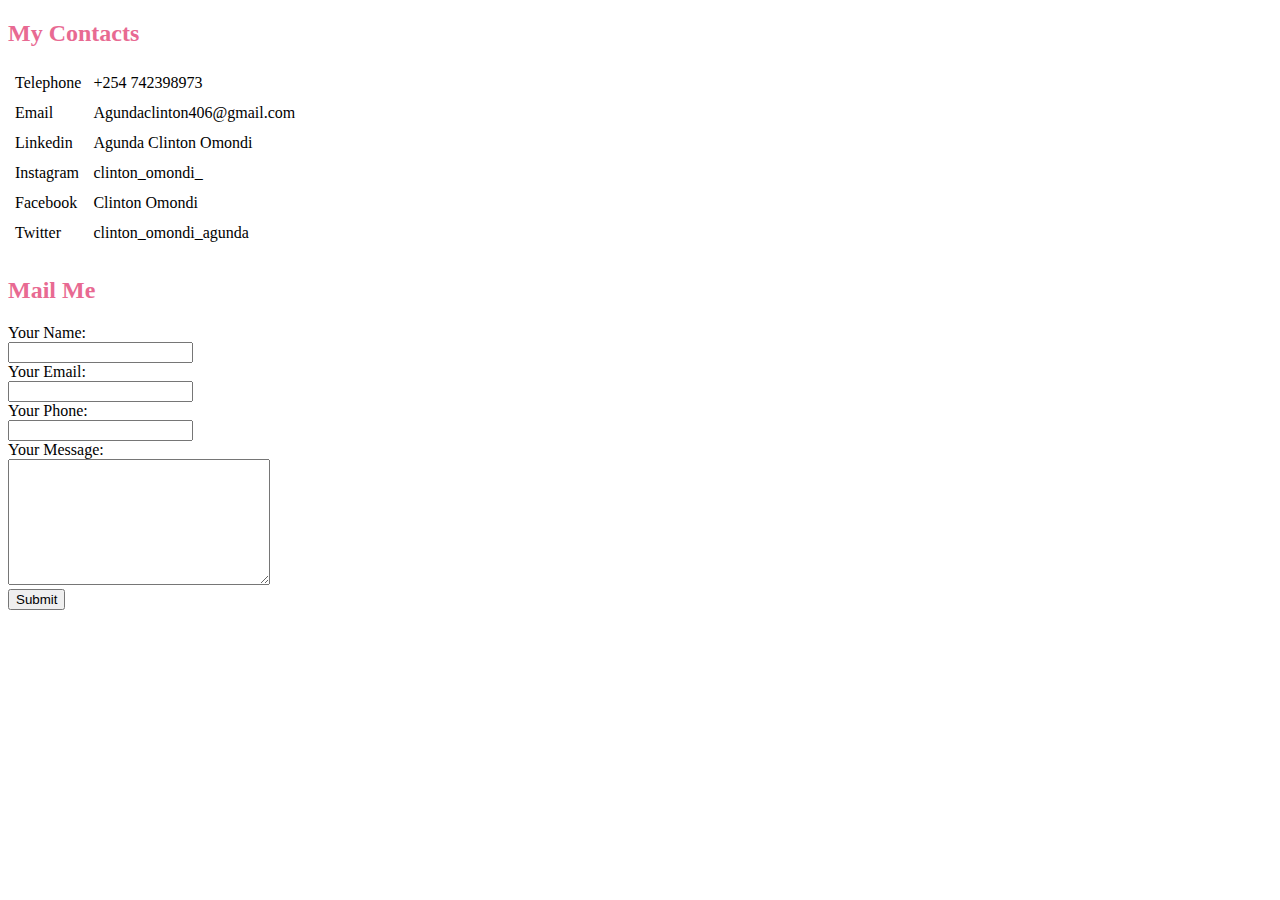
<file: personal-website/contacts.html>
<!DOCTYPE html>
<html lang="en">

<head>
    <meta charset="UTF-8">
    <meta http-equiv="X-UA-Compatible" content="IE=edge">
    <meta name="viewport" content="width=device-width, initial-scale=1.0">
    <link rel="stylesheet" href="css/styles.css">

    <title>Clinton Omondi | Contacts</title>
</head>

<body>
    <h2>My Contacts</h2>
    <table cellpadding="5px">
        <tr>
            <td>Telephone</td>
            <td>+254 742398973</td>
        </tr>
        <tr>
            <td>Email</td>
            <td>Agundaclinton406@gmail.com</td>
        </tr>
        <tr>
            <td>Linkedin</td>
            <td>Agunda Clinton Omondi</td>
        </tr>
        <tr>
            <td>Instagram</td>
            <td>clinton_omondi_</td>
        </tr>
        <tr>
            <td>Facebook</td>
            <td>Clinton Omondi</td>
        </tr>
        <tr>
            <td>Twitter</td>
            <td>clinton_omondi_agunda</td>
        </tr>
    </table>
    <hr>
    <h2>Mail Me</h2>
    <form name= "mailmeform"action="mailto:agundaclinton406@gmail.com" method="post" enctype="text/plain">
        <label for="name">Your Name:</label>
        <br>
        <input type="text" name="Your_Name" id="name" required>
        <br>
        <label for="email">Your Email:</label>
        <br>
        <input type="email" name="Your_Email" id="email" required>
        <br>
        <label for="tel">Your Phone:</label>
        <br>
        <input type="tel" name="Your_Tel" id="tel" required>
        <br>
        <label for="message">Your Message:</label>
        <br>
        <textarea name="Your_Message" id="message" cols="30" rows="8" required></textarea>
        <br>
        <input type="submit" value="Submit">

    </form>
</body>

</html>
</file>
<file: css/global.css>
@import url("https://fonts.googleapis.com/css2?family=Arvo:ital,wght@0,400;0,700;1,400;1,700&family=Barlow:ital,wght@0,400;0,600;1,400&family=Lobster&family=Sacramento&display=swap");

* {
  margin: 0;
  padding: 0;
  box-sizing: border-box;
}
:root {
  --accent-color: #000000d3;
  --main-color: #f72585;
  --dark-blue: #000;
}
body {
  text-align: center;
  line-height: 1.6;
  font-family: "Barlow", sans-serif;
}
.small-container {
  max-width: 1000px;
  margin: 50px auto 0;
}
a {
  color: inherit;
}

h1 {
  font-family: "Sacramento", cursive;
  font-size: 3rem;
}
h1,
h2,
h3 {
  color: var(--main-color);
}
h1,
h2,
h3,
p {
  max-width: 65ch;
}
h2,
h3 {
  letter-spacing: 3;
}

/* header */
header {
  width: 100%;
  background-color: var(--dark-blue);
  color: white;
  position: fixed;
  top: 0;
  z-index: 3;
}

/* navigation */
.navigation-mobile {
  display: flex;
  justify-content: space-between;
  flex-wrap: wrap;
}
.site {
  width: 50px;
  margin: 5px 10px;
}

.toggle {
  margin: 5px 15px;
  font-size: 1.2rem;
}

.mobile-nav {
  background-color: var(--accent-color);
  width: 100%;
  padding: 10px 0;
}

nav ul {
  list-style: none;
  text-transform: capitalize;
}
.mobile-nav li {
  padding: 5px 10px;
}
.mobile-nav ul hr {
  margin: 0 auto;
  width: 75%;
  border: none;
  border-top: solid 1px #ffffff3b;
}
nav a {
  text-decoration: none;
  display: block;
  color: white;
}
.mobile-nav {
  display: none;
}
.open-menu.mobile-nav {
  display: block;
}
.navigation-desktop {
  display: none;
}

/* titles */

.title {
  position: relative;
  display: inline-block;
  color: var(--main-color);
  margin: 50px 0 20px ;
}
.title::after {
  content: "";
  position: absolute;
  height: 2px;
  width: 50%;
  bottom: 0;
  left: 50%;
  transform: translateX(-50%);
  background-color: black;
}
main hr {
  margin: 50px auto;
  width: 5%;
  border: none;
  border-top: dotted 5px var(--accent-color);
}

/* stars */

.fa-star,
.fa-star-o,
.fa-star-half-o {
  color: var(--main-color);
  margin-right: 10px;
}

/* button */
.btn {
  display: inline-block;
  border-radius: 5px;
  margin: 20px;
  padding: 8px 30px;
  background: var(--main-color);
  position: relative;
  z-index: 1;
  color: white;
}

.btn::after {
  position: absolute;
  content: "";
  background-color: #a2d2ff;
  width: 100%;
  height: 100%;
  top: 0;
  left: 0;
  border-radius: 5px;
  z-index: -1;
  transform: scaleX(0);
  transform-origin: right;
  transition: transform 250ms;
}

/* footer */
footer {
  color: #777;
  background: #000;
  padding: 10px;
}
.footer-info {
  width: 95%;
  margin: 10px auto;
  font-weight: normal;
}

footer a {
  text-decoration: none;
  color: #777;
}

footer ul {
  list-style-type: none;
}

footer li {
  padding-bottom: 5px;
}

.copyright hr {
  margin: 30px auto 10px;
  width: 90%;
  border: none;
  border-top: var(--main-color) 1px solid;
}

.clio {
  height: 80px;
}

.footer-list {
  margin: 10px 0;
}
</file>
<file: css/index.css>
.top-container {
  height: 100vh;
  width: 100%;
  position: relative;
  background: center no-repeat url("../images/cool-background.png");
  background-size: cover;
  background-blend-mode: multiply;
  background-color: var(--accent-color);
  z-index: 1;
  line-height: 1;
}
.me-words {
  position: absolute;
  width: 100%;
  top: 30%;
}
.top-container h1 {
  font-size: 8rem;
}
@media (max-width: 400px) {
  .top-container h1 {
    font-size: 6rem;
  }
}
.top-container h2 {
  font-size: 2rem;
  font-weight: normal;
  font-family: "lobster";
  color: #fefcfb;
}

.pro {
  text-decoration: underline;
  color: var(--main-color);
}

/* profile */
.profile {
  background: var(--accent-color);
  padding:5rem 0;
  color: white;

}

.profile img {
  height: 11rem;
  border-radius: 50%;
  margin-left: auto;
}

.words {
  text-align: left;
  margin-right: auto;
  margin-left: 30px;
}

/* skills */
.skill-column {
  width: 95%;
  margin: 50px auto;
  padding: 20px 10px;
}
.skill-title {
  text-align: left;
}
.skill-column p,
.skill-column h3 {
  text-align: left;
  line-height: 1.6;
}

.skills img {
  height: 8rem;
  margin: 10px auto;
}

/* hobbies */
.hobby {
  padding: 20px 10px;
}

.hobby-image {
  height: 8rem;
  margin-bottom: 15px auto;
}

.hobby-description {
  text-align: left;
}

/* contact me */
.contact-me {
 display: inline-block;
}
.contact-me h1 {
  font-size: 2rem;
}
.contact-me p {
    margin: 0 auto;
  text-align: center;
}
.contact-me h2{
    text-align: center;
}
</file>
<file: css/desktop/index.css>
@media (min-width: 400px) {
  .me-words {
    position: absolute;
    top: 40%;
  }
}

@media (min-width: 800px) {
  .top-container h1 {
    font-size: 8rem;
  }
  .top-container h2 {
    font-size: 3rem;
  }
.me-words {
    position: absolute;
    top: 45%;
  }
  .pro {
    text-decoration: underline;
  }

  /* profile */
  .profile {
    display: flex;
  }
  .profile img {
    height: 13rem;
    border-radius: 8px;
  }

  .words {
    padding: 0 0 20px 20px;
  }

  /* skills */
  .skill-column {
    display: flex;
    justify-content: space-between;
  }

  .skills img {
    margin: auto;
  }

  .skill-description {
    margin-left: 30px;
  }
  .skill-title {
    display: flex;
    justify-content: space-between;
    align-items: center;
  }

  /* hobbies */

  .hobbies {
    display: grid;
    grid-template-columns: 1fr 1fr;
    margin: 50px auto;
    gap: 2rem;
  }

  .hobby {
    transition: transform 1s;
    cursor: help;
  }

  .hobby:hover {
    transform: translateY(-10px);
  }

  .hobby-image {
    height: 10rem;
  }

  .hobby-description {
    text-align: left;
  }

  /* contact me */

  .contact-me h1 {
    font-size: 3rem;
  }
}

@media (min-width: 1000px) {
  .hobbies {
    display: grid;
    grid-template-columns: 1fr 1fr 1fr;
    margin: 50px auto;
    gap: 2.5rem;
  }
}
</file>
<file: css/desktop/global.css>
@media (min-width: 800px) {
  hr {
    border-top: dotted 10px var(--accent-color);
  }
  /* navigation */
  .navigation-desktop {
    display: flex;
    justify-content: space-around;
  }
  .navigation-mobile {
    display: none;
  }

  .site {
    width: 75px;
    margin: 5px 10px;
    margin-right: auto;
  }
  .desktop-nav {
    display: flex;
    justify-content: space-between;
    align-items: center;
    padding: 0 10px;
    font: 0.7rem;
    margin-left: auto;
  }
  .desktop-nav li {
    padding: 3px 0;
    margin-left: 15px;
    display: inline-block;
  }
  .desktop-nav ul {
    text-transform: uppercase;
  }

  .desktop-nav .current a{
    color: var(--main-color);
    /* border-bottom: 1px white solid; */
      
  }
  nav a {
    color: #777;
    transition: color 0.5s;
  }

  nav a:hover {
    color: #e6e6e6;
  }

  /* footer */

  footer a {
    transition: color 0.5s;
  }

  footer a:hover {
    color: #e6e6e6;
  }

  footer li {
    padding: 0;
  }

  .footer-info {
    width: 90%;
    display: flex;
    flex-wrap: wrap;
    justify-content: space-around;
    margin-right: 0;
  }

  .clio {
    height: 120px;
  }

  .footer-list {
    align-self: flex-start;
    width: 30%;
    text-align: justify;
  }
}

@media (min-width: 1000px) {
  /* footer */

  .clio {
    height: 150px;
  }
}
</file>
<file: clinton-Omondi/css/global.css>
@import url("https://fonts.googleapis.com/css2?family=Arvo:ital,wght@0,400;0,700;1,400;1,700&family=Barlow:ital,wght@0,400;0,600;1,400&family=Lobster&family=Sacramento&display=swap");

* {
  margin: 0;
  padding: 0;
  box-sizing: border-box;
}
:root {
  --accent-color: #000000d3;
  --main-color: #f72585;
  --dark-blue: #000;
}
body {
  text-align: center;
  line-height: 1.6;
  font-family: "Barlow", sans-serif;
}
.small-container {
  max-width: 1000px;
  margin: 50px auto 0;
}
a {
  color: inherit;
}

h1 {
  font-family: "Sacramento", cursive;
  font-size: 3rem;
}
h1,
h2,
h3 {
  color: var(--main-color);
}
h1,
h2,
h3,
p {
  max-width: 65ch;
}
h2,
h3 {
  letter-spacing: 3;
}

/* header */
header {
  width: 100%;
  background-color: var(--dark-blue);
  color: white;
  position: fixed;
  top: 0;
  z-index: 3;
}

/* navigation */
.navigation-mobile {
  display: flex;
  justify-content: space-between;
  flex-wrap: wrap;
}
.site {
  width: 50px;
  margin: 5px 10px;
}

.toggle {
  margin: 5px 15px;
  font-size: 1.2rem;
}

.mobile-nav {
  background-color: var(--accent-color);
  width: 100%;
  padding: 10px 0;
}

nav ul {
  list-style: none;
  text-transform: capitalize;
}
.mobile-nav li {
  padding: 5px 10px;
}
.mobile-nav ul hr {
  margin: 0 auto;
  width: 75%;
  border: none;
  border-top: solid 1px #ffffff3b;
}
nav a {
  text-decoration: none;
  display: block;
  color: white;
}
.mobile-nav {
  display: none;
}
.open-menu.mobile-nav {
  display: block;
}
.navigation-desktop {
  display: none;
}

/* titles */

.title {
  position: relative;
  display: inline-block;
  color: var(--main-color);
  margin: 80px 0 20px ;
}
.title::after {
  content: "";
  position: absolute;
  height: 2px;
  width: 50%;
  bottom: 0;
  left: 50%;
  transform: translateX(-50%);
  background-color: black;
}
main hr {
  margin: 50px auto;
  width: 5%;
  border: none;
  border-top: dotted 5px var(--accent-color);
}

/* stars */

.fa-star,
.fa-star-o,
.fa-star-half-o {
  color: var(--main-color);
  margin-right: 10px;
}

/* button */
.btn {
  display: inline-block;
  border-radius: 5px;
  margin: 20px;
  padding: 8px 30px;
  background: var(--main-color);
  position: relative;
  z-index: 1;
  color: white;
}

.btn::after {
  position: absolute;
  content: "";
  background-color: #a2d2ff;
  width: 100%;
  height: 100%;
  top: 0;
  left: 0;
  border-radius: 5px;
  z-index: -1;
  transform: scaleX(0);
  transform-origin: right;
  transition: transform 250ms;
}

/* footer */
footer {
  color: #777;
  background: #000;
  padding: 10px;
}
.footer-info {
  width: 95%;
  margin: 10px auto;
  font-weight: normal;
}

footer a {
  text-decoration: none;
  color: #777;
}

footer ul {
  list-style-type: none;
}

footer li {
  padding-bottom: 5px;
}

.copyright hr {
  margin: 30px auto 10px;
  width: 90%;
  border: none;
  border-top: var(--main-color) 1px solid;
}

.clio {
  height: 80px;
}

.footer-list {
  margin: 10px 0;
}
</file>
<file: clinton-Omondi/css/index.css>
.top-container {
  height: 100vh;
  width: 100%;
  position: relative;
  background: center no-repeat url("../images/cool-background.png");
  background-size: cover;
  background-blend-mode: multiply;
  background-color: var(--accent-color);
  z-index: 1;
  line-height: 1;
}
.me-words {
  position: absolute;
  width: 100%;
  top: 30%;
}
.top-container h1 {
  font-size: 8rem;
}
@media (max-width: 400px) {
  .top-container h1 {
    font-size: 6rem;
  }
}
.top-container h2 {
  font-size: 2rem;
  font-weight: normal;
  font-family: "lobster";
  color: #fefcfb;
}

.pro {
 
  color: var(--main-color);
}

/* profile */
.profile {
  background: var(--accent-color);
  padding:5rem 0;
  color: white;

}

.profile img {
  height: 11rem;
  border-radius: 50%;
  margin-left: auto;
}

.words {
  text-align: left;
  margin-right: auto;
  margin-left: 30px;
}

/* skills */
.skill-column {
  width: 95%;
  margin: 50px auto;
  padding: 20px 10px;
}
.skill-title {
  text-align: left;
}
.skill-column p,
.skill-column h3 {
  text-align: left;
  line-height: 1.6;
}

.skills img {
  height: 8rem;
  margin: 10px auto;
}

/* hobbies */
.hobby {
  padding: 20px 10px;
}

.hobby-image {
  height: 8rem;
  margin-bottom: 15px auto;
}

.hobby-description {
  text-align: left;
}

/* contact me */
.contact-me {
 display: inline-block;
}
.contact-me h1 {
  font-size: 2rem;
}
.contact-me p {
    margin: 0 auto;
  text-align: center;
}
.contact-me h2{
    text-align: center;
}
</file>
<file: clinton-Omondi/css/desktop/index.css>
@media (min-width: 400px) {
  .me-words {
    position: absolute;
    top: 40%;
  }
}

@media (min-width: 800px) {
  .top-container h1 {
    font-size: 8rem;
  }
  .top-container h2 {
    font-size: 3rem;
  }
.me-words {
    position: absolute;
    top: 45%;
  }
  .pro {
    text-decoration: underline;
  }

  /* profile */
  .profile {
    display: flex;
  }
  .profile img {
    height: 13rem;
    border-radius: 8px;
  }

  .words {
    padding: 0 0 20px 20px;
  }

  /* skills */
  .skill-column {
    display: flex;
    justify-content: space-between;
  }

  .skills img {
    margin: auto;
  }

  .skill-description {
    margin-left: 30px;
  }
  .skill-title {
    display: flex;
    justify-content: space-between;
    align-items: center;
  }

  /* hobbies */

  .hobbies {
    display: grid;
    grid-template-columns: 1fr 1fr;
    margin: 50px auto;
    gap: 2rem;
  }

  .hobby {
    transition: transform 1s;
    cursor: help;
  }

  .hobby:hover {
    transform: translateY(-10px);
  }

  .hobby-image {
    height: 10rem;
  }

  .hobby-description {
    text-align: left;
  }

  /* contact me */

  .contact-me h1 {
    font-size: 3rem;
  }
}

@media (min-width: 1000px) {
  .hobbies {
    display: grid;
    grid-template-columns: 1fr 1fr 1fr;
    margin: 50px auto;
    gap: 2.5rem;
  }
}
</file>
<file: clinton-Omondi/css/desktop/global.css>
@media (min-width: 800px) {
  hr {
    border-top: dotted 10px var(--accent-color);
  }
  /* navigation */
  .navigation-desktop {
    display: flex;
    justify-content: space-around;
  }
  .navigation-mobile {
    display: none;
  }

  .site {
    width: 75px;
    margin: 5px 10px;
    margin-right: auto;
  }
  .desktop-nav {
    display: flex;
    justify-content: space-between;
    align-items: center;
    padding: 0 10px;
    font: 0.7rem;
    margin-left: auto;
  }
  .desktop-nav li {
    padding: 3px 0;
    margin-left: 15px;
    display: inline-block;
  }
  .desktop-nav ul {
    text-transform: uppercase;
  }

  .desktop-nav .current a{
    color: var(--main-color);
    /* border-bottom: 1px white solid; */
      
  }
  nav a {
    color: #777;
    transition: color 0.5s;
  }

  nav a:hover {
    color: #e6e6e6;
  }

  /* footer */

  footer a {
    transition: color 0.5s;
  }

  footer a:hover {
    color: #e6e6e6;
  }

  footer li {
    padding: 0;
  }

  .footer-info {
    width: 90%;
    display: flex;
    flex-wrap: wrap;
    justify-content: space-around;
    margin-right: 0;
  }

  .clio {
    height: 120px;
  }

  .footer-list {
    align-self: flex-start;
    width: 30%;
    text-align: justify;
  }
}

@media (min-width: 1000px) {
  /* footer */

  .clio {
    height: 150px;
  }
}
</file>
<file: css/contacts.css>
.mail-form {
  background-color: var(--dark-blue);
  color: #fff;
}


form {
  padding: 2rem 20px;
}

textarea,
input {
  border: none;
  border-bottom: 1px white solid;
  padding: 8px 0;
  margin: 10px 0;
  color: inherit;
  background-color: transparent;
  font: inherit;
  width: 90%;
  transition: border 250ms;
}

textarea:focus,
input:focus {
  outline: none;
  border-bottom: 1px var(--main-color) solid;
}

.contact-options {
  height: 200px;

}
</file>
<file: css/desktop/contacts.css>
@media (min-width: 800px) {
  .mail-form {
    width: 80%;
    background: url("../../images/home.jpg");
    background-position: center;
    background-repeat: no-repeat;
    background-size: cover;
    color: #fff;
    margin: 20px auto;
    text-align: left;
  }

  form {
    margin-right: 0;
    display: inline-block;
  background-color: var(--dark-blue);
    text-align: center;
  }

  textarea,
  input {
    border: none;
    border-bottom: 1px white solid;
    padding: 8px 0;
    margin: 10px 0;
    color: inherit;
    background-color: transparent;
    font: inherit;
    width: 30em;
    transition: border 250ms;
  }
  .names {
    display: flex;
    justify-content: space-between;
  }
  .name {
    width: 12rem;
  }
  textarea:focus,
  input:focus {
    outline: none;
    border-bottom: 1px var(--main-color) solid;
  }
}
</file>
<file: clinton-Omondi/css/contacts.css>
.mail-form {
  background-color: var(--dark-blue);
  color: #fff;
}


form {
  padding: 2rem 20px;
}

textarea,
input {
  border: none;
  border-bottom: 1px white solid;
  padding: 8px 0;
  margin: 10px 0;
  color: inherit;
  background-color: transparent;
  font: inherit;
  width: 90%;
  transition: border 250ms;
}

textarea:focus,
input:focus {
  outline: none;
  border-bottom: 1px var(--main-color) solid;
}

.contact-options {
  height: 200px;

}
</file>
<file: clinton-Omondi/css/desktop/contacts.css>
@media (min-width: 800px) {
  .mail-form {
    width: 80%;
    background: url("../../images/home.jpg");
    background-position: center;
    background-repeat: no-repeat;
    background-size: cover;
    color: #fff;
    margin: 20px auto;
    text-align: left;
  }

  form {
    margin-right: 0;
    display: inline-block;
  background-color: var(--dark-blue);
    text-align: center;
  }

  textarea,
  input {
    border: none;
    border-bottom: 1px white solid;
    padding: 8px 0;
    margin: 10px 0;
    color: inherit;
    background-color: transparent;
    font: inherit;
    width: 30em;
    transition: border 250ms;
  }
  .names {
    display: flex;
    justify-content: space-between;
  }
  .name {
    width: 12rem;
  }
  textarea:focus,
  input:focus {
    outline: none;
    border-bottom: 1px var(--main-color) solid;
  }
}
</file>
<file: personal-website/css/styles.css>
hr {
  border-bottom: 5px dotted grey;
  border-style: none;
  width: 10%;
}
body{
    background-color: #fff;
}

img{
    border-radius: 50%;
}

h1,h2,h3,h4{
    color: #e86a92;
}
</file>
